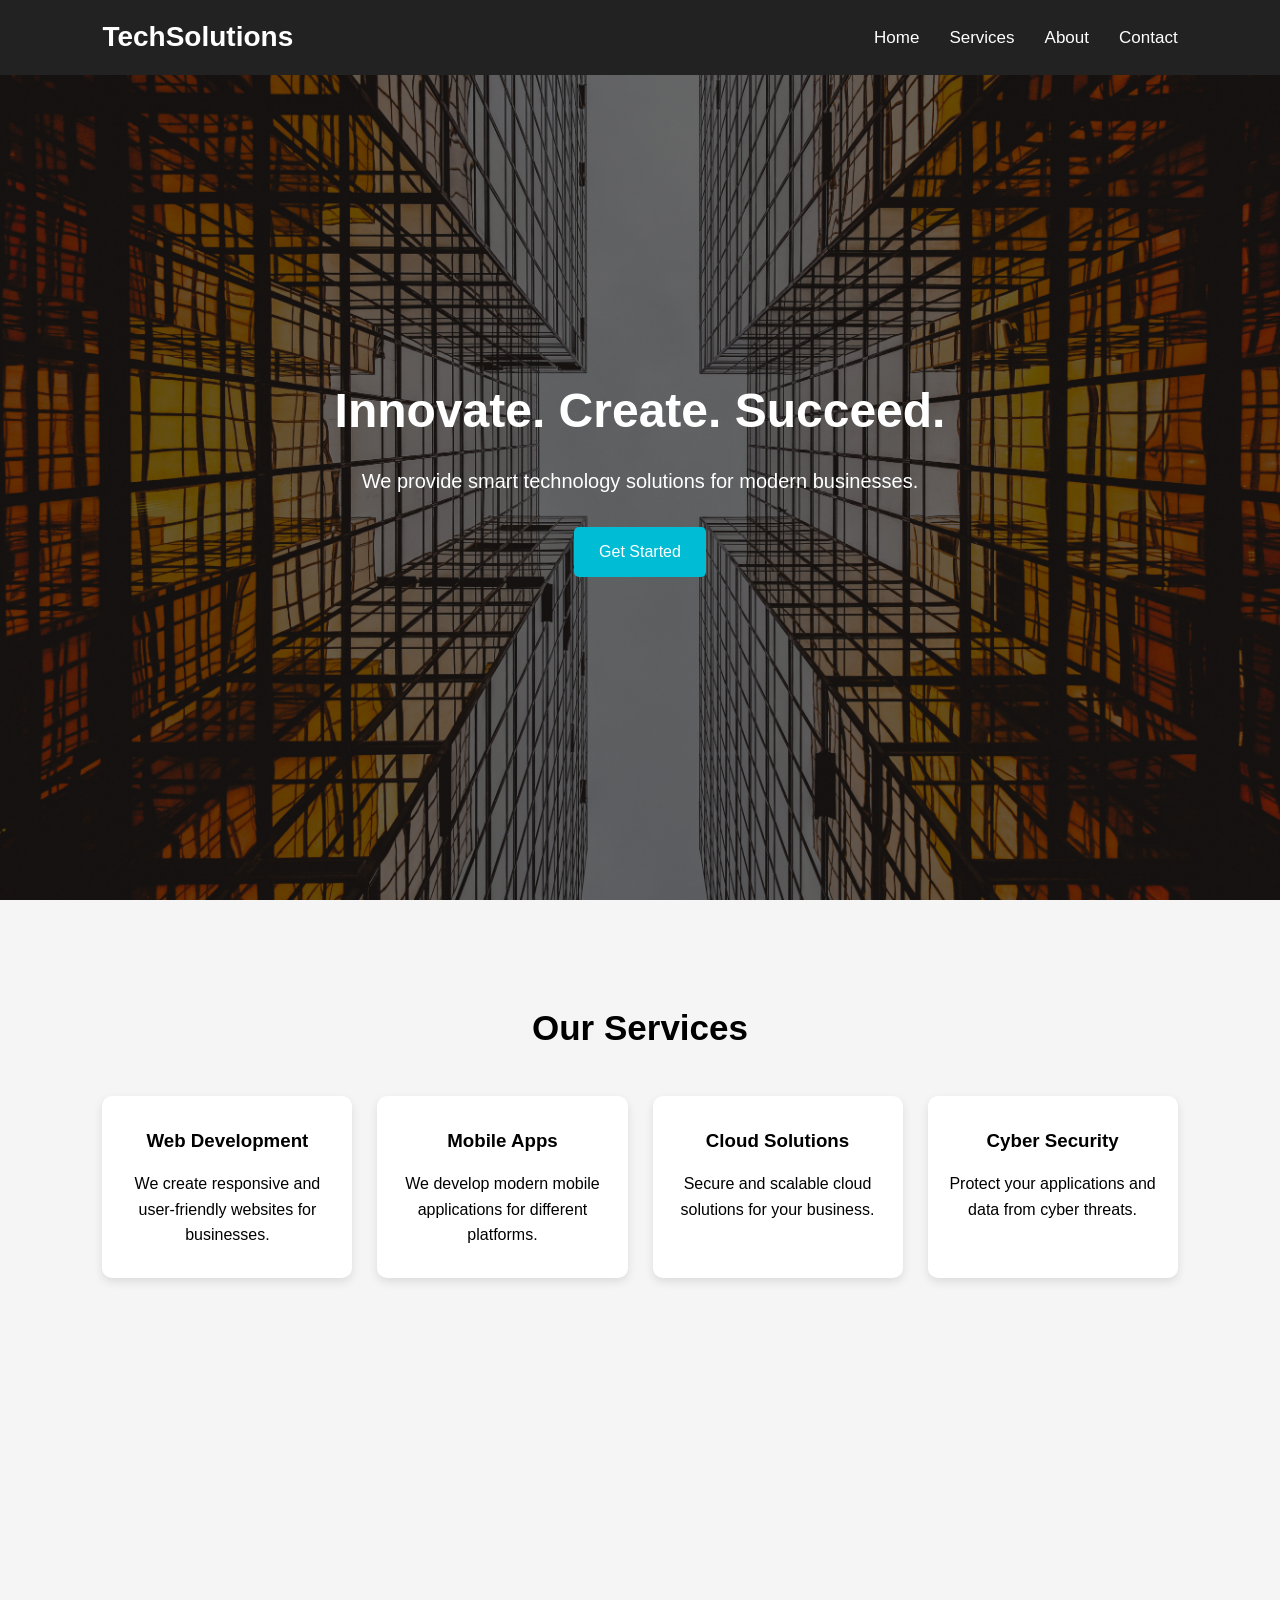
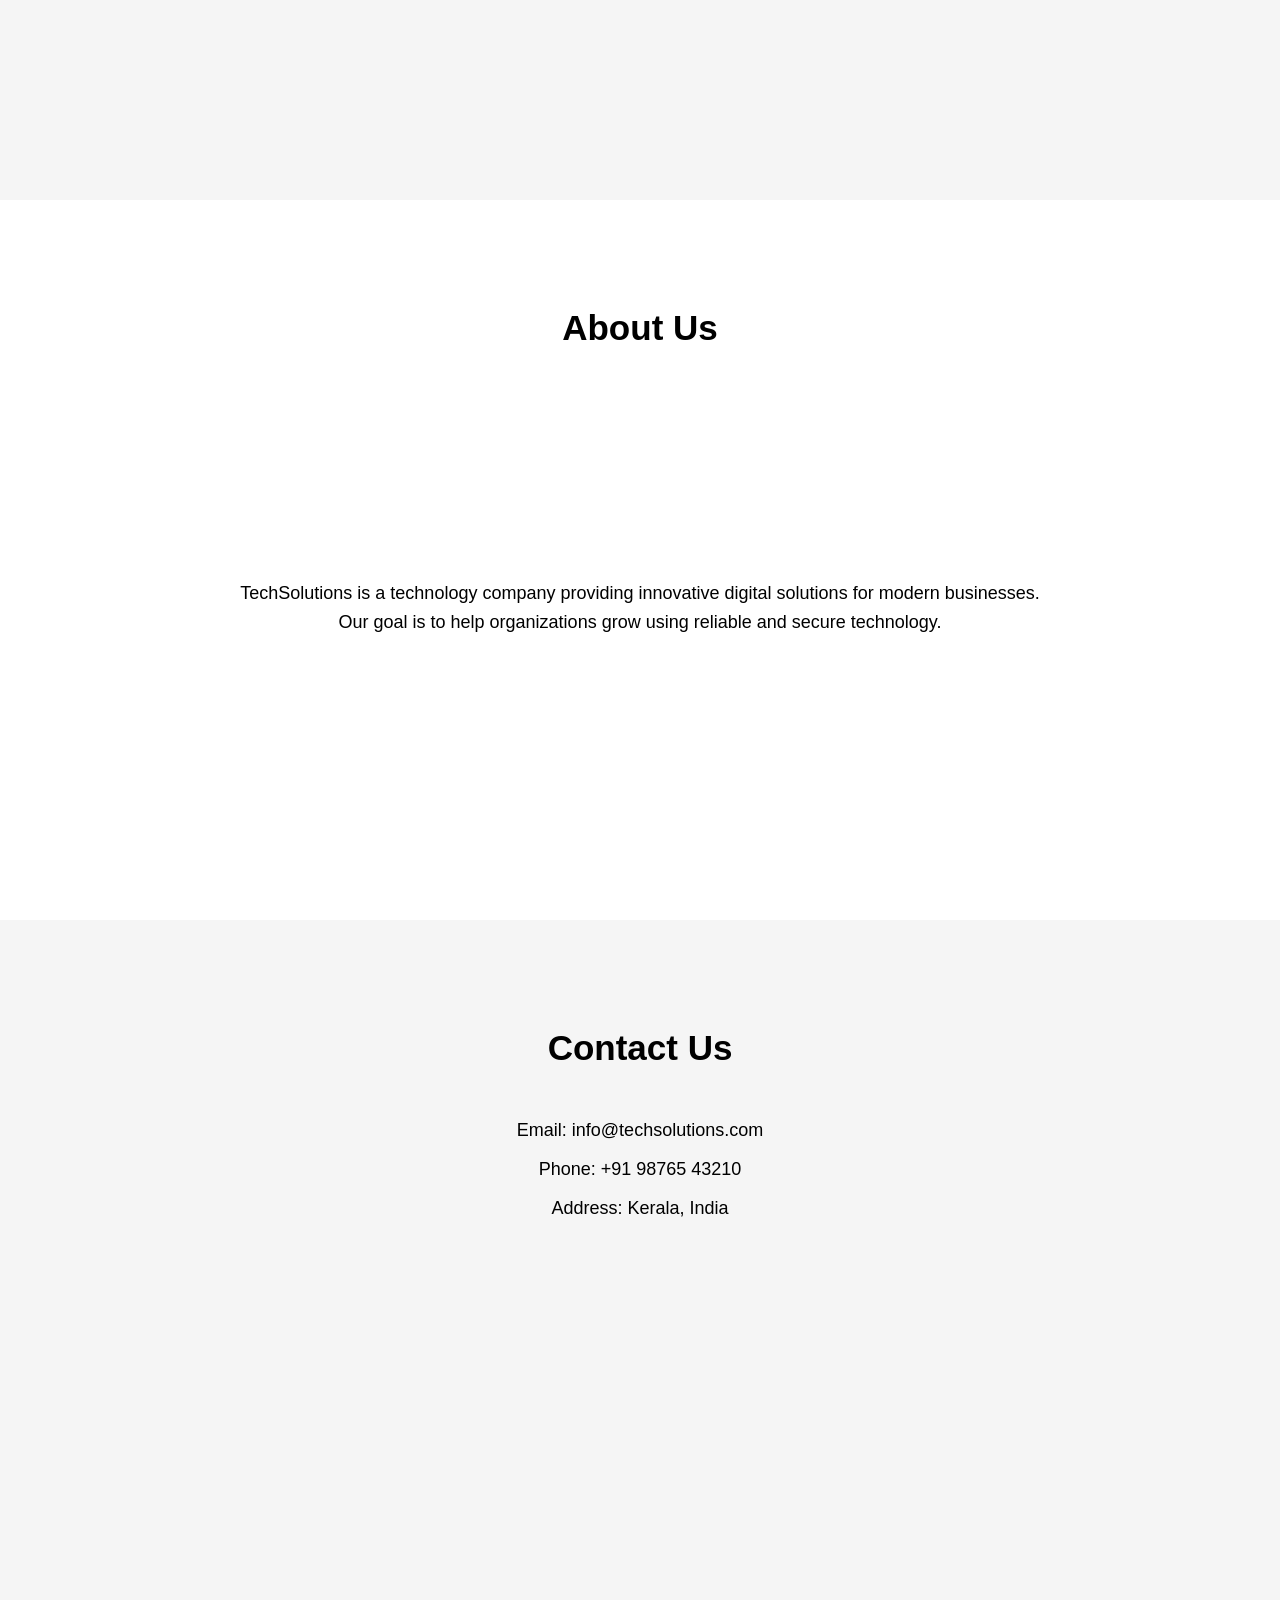
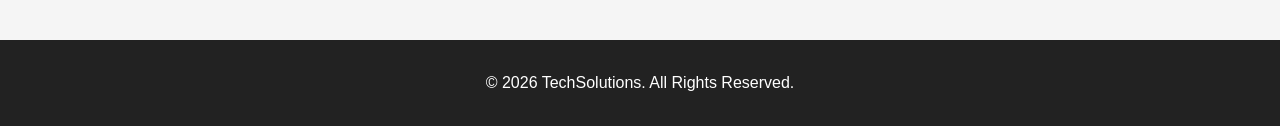
<file: HTML1/index.html>
<!DOCTYPE html>
<html lang="en">
<head>
    <meta charset="UTF-8">
    <meta name="viewport" content="width=device-width, initial-scale=1.0">
    <title>TechSolutions</title>
    <link rel="stylesheet" href="style.css">
</head>

<body>

    <!-- Header -->
    <header>
        <div class="logo">TechSolutions</div>

        <nav>
            <a href="#home">Home</a>
            <a href="#services">Services</a>
            <a href="#about">About</a>
            <a href="#contact">Contact</a>
        </nav>
    </header>


    <!-- Home Section -->
    <section id="home" class="hero">
        <div class="hero-content">
            <h1>Innovate. Create. Succeed.</h1>
            <p>
                We provide smart technology solutions
                for modern businesses.
            </p>
            <a href="#services" class="btn">Get Started</a>
        </div>
    </section>


    <!-- Services Section -->
    <section id="services" class="services">
        <h2>Our Services</h2>

        <div class="service-grid">

            <div class="service-card">
                <h3>Web Development</h3>
                <p>
                    We create responsive and user-friendly
                    websites for businesses.
                </p>
            </div>

            <div class="service-card">
                <h3>Mobile Apps</h3>
                <p>
                    We develop modern mobile applications
                    for different platforms.
                </p>
            </div>

            <div class="service-card">
                <h3>Cloud Solutions</h3>
                <p>
                    Secure and scalable cloud solutions
                    for your business.
                </p>
            </div>

            <div class="service-card">
                <h3>Cyber Security</h3>
                <p>
                    Protect your applications and data
                    from cyber threats.
                </p>
            </div>

        </div>
    </section>


    <!-- About Section -->
    <section id="about" class="about">
        <h2>About Us</h2>

        <p>
            TechSolutions is a technology company
            providing innovative digital solutions for
            modern businesses. Our goal is to help
            organizations grow using reliable and
            secure technology.
        </p>
    </section>


    <!-- Contact Section -->
    <section id="contact" class="contact">
        <h2>Contact Us</h2>

        <p>Email: info@techsolutions.com</p>
        <p>Phone: +91 98765 43210</p>
        <p>Address: Kerala, India</p>
    </section>


    <!-- Footer -->
    <footer>
        <p>&copy; 2026 TechSolutions. All Rights Reserved.</p>
    </footer>

</body>
</html>
</file>
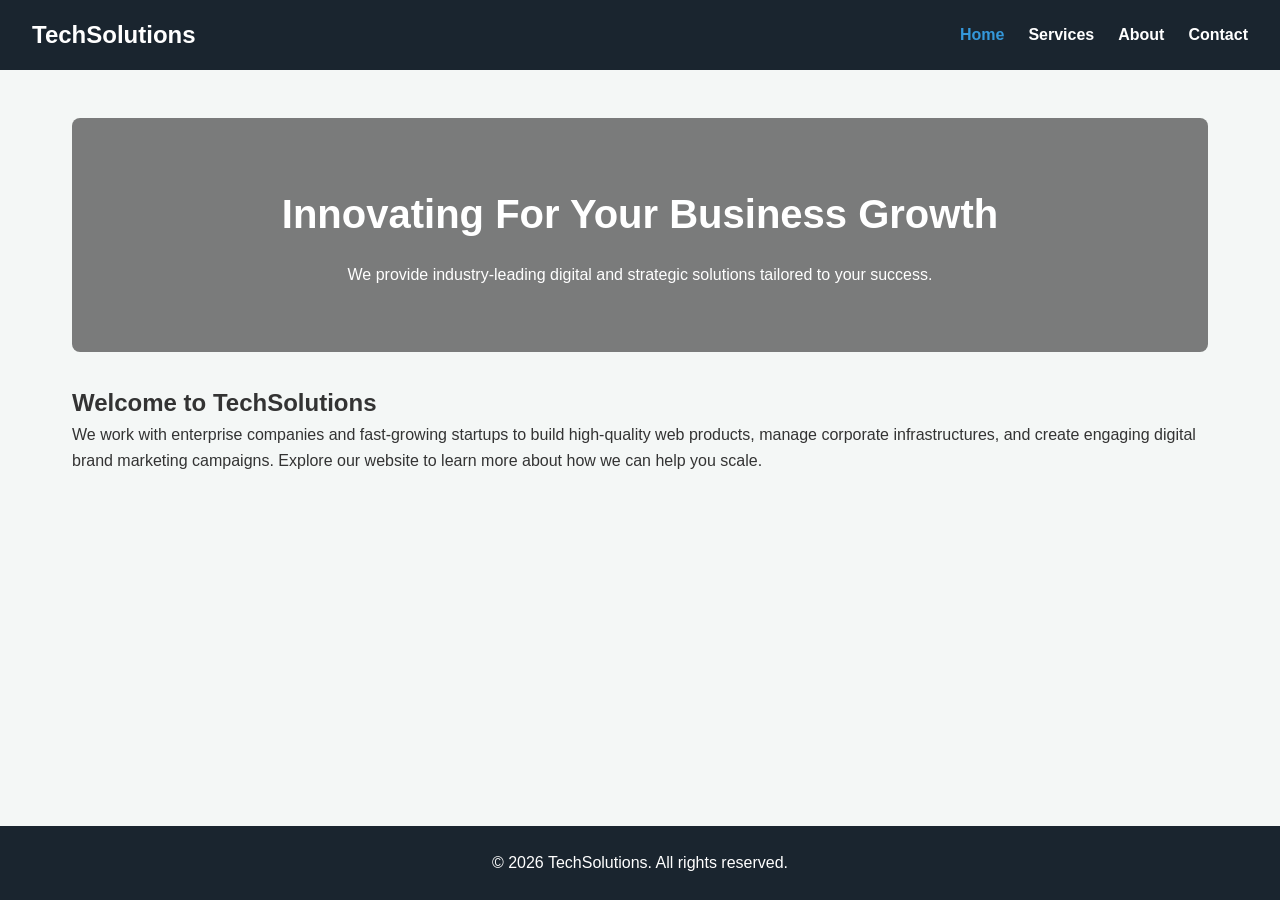
<file: HTML2/index.html>
<!DOCTYPE html>
<html lang="en">
<head>
    <meta charset="UTF-8">
    <meta name="viewport" content="width=device-width, initial-scale=1.0">
    <title>TechSolutions | Home</title>
    <link rel="stylesheet" href="style.css">
</head>
<body>

    <header>
        <div class="logo">
            <h1>TechSolutions</h1>
        </div>
        <nav>
            <ul>
                <li><a href="index.html" class="active">Home</a></li>
                <li><a href="services.html">Services</a></li>
                <li><a href="about.html">About</a></li>
                <li><a href="contact.html">Contact</a></li>
            </ul>
        </nav>
    </header>

    <main>
        <section class="hero-section">
            <h2>Innovating For Your Business Growth</h2>
            <p>We provide industry-leading digital and strategic solutions tailored to your success.</p>
        </section>

        <section>
            <h2>Welcome to TechSolutions</h2>
            <p>We work with enterprise companies and fast-growing startups to build high-quality web products, manage corporate infrastructures, and create engaging digital brand marketing campaigns. Explore our website to learn more about how we can help you scale.</p>
        </section>
    </main>

    <footer>
        <p>&copy; 2026 TechSolutions. All rights reserved.</p>
    </footer>

</body>
</html>
</file>
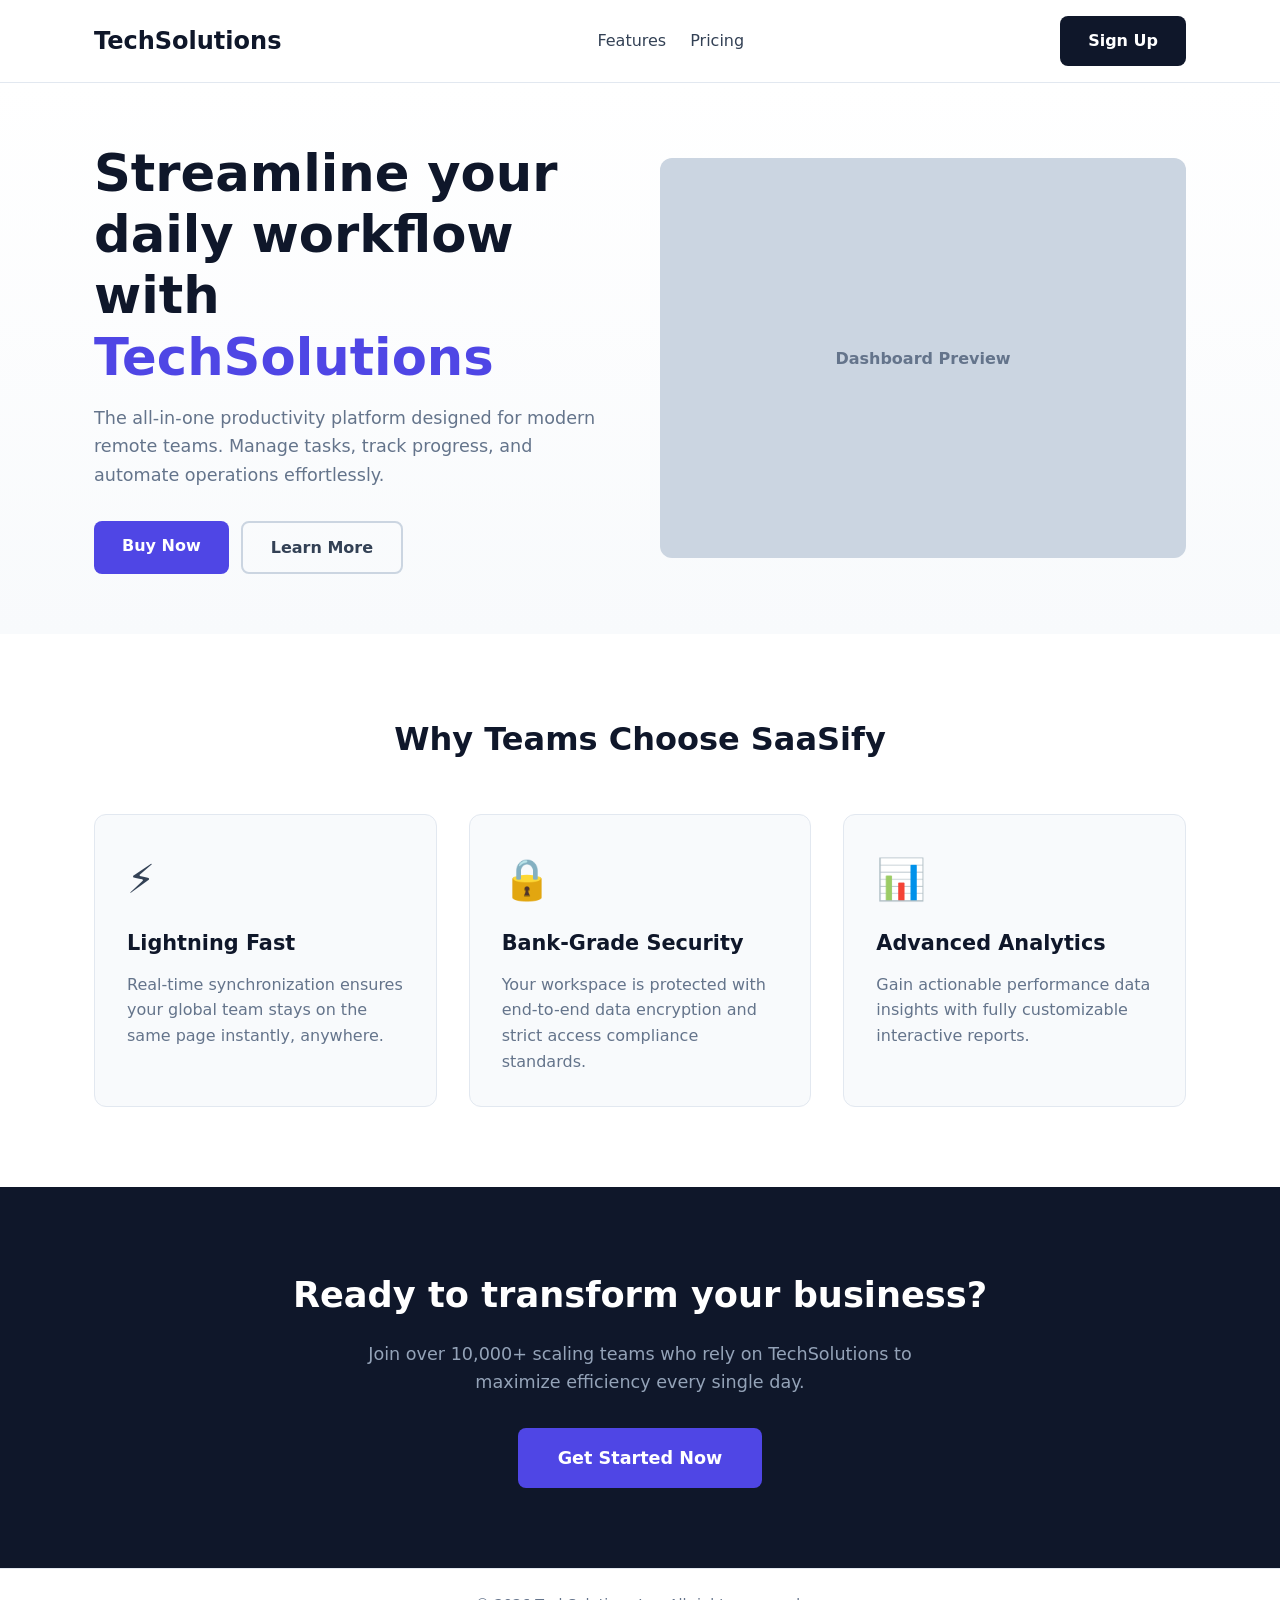
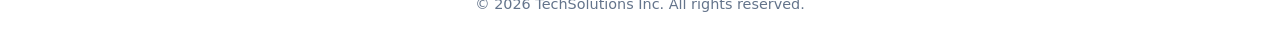
<file: HTML3/index.html>
<!DOCTYPE html>
<html lang="en">
<head>
    <meta charset="UTF-8">
    <meta name="viewport" content="width=device-width, initial-scale=1.0">
    <title>TechSolutions - Streamline Your Workflow</title>
    <link rel="stylesheet" href="style.css">
</head>
<body>

    <!-- Header Navigation -->
    <header class="navbar">
        <div class="container nav-container">
            <a href="#" class="logo">TechSolutions</a>
            <nav>
                <ul class="nav-links">
                    <li><a href="#features">Features</a></li>
                    <li><a href="#pricing">Pricing</a></li>
                </ul>
            </nav>
            <a href="#cta-section" class="btn btn-secondary nav-cta">Sign Up</a>
        </div>
    </header>

    <main>
        <!-- Product Introduction (Hero) Section -->
        <section class="hero">
            <div class="container hero-container">
                <div class="hero-content">
                    <h1>Streamline your daily workflow with <span>TechSolutions</span></h1>
                    <p>The all-in-one productivity platform designed for modern remote teams. Manage tasks, track progress, and automate operations effortlessly.</p>
                    <div class="hero-actions">
                        <a href="#cta-section" class="btn btn-primary">Buy Now</a>
                        <a href="#features" class="btn btn-outline">Learn More</a>
                    </div>
                </div>
                <div class="hero-image">
                    <!-- Placeholder representing a dashboard graphic -->
                    <div class="image-placeholder">Dashboard Preview</div>
                </div>
            </div>
        </section>

        <!-- Product Features Section -->
        <section id="features" class="features">
            <div class="container">
                <h2 class="section-title">Why Teams Choose SaaSify</h2>
                <div class="features-grid">
                    <div class="feature-card">
                        <div class="feature-icon">⚡</div>
                        <h3>Lightning Fast</h3>
                        <p>Real-time synchronization ensures your global team stays on the same page instantly, anywhere.</p>
                    </div>
                    <div class="feature-card">
                        <div class="feature-icon">🔒</div>
                        <h3>Bank-Grade Security</h3>
                        <p>Your workspace is protected with end-to-end data encryption and strict access compliance standards.</p>
                    </div>
                    <div class="feature-card">
                        <div class="feature-icon">📊</div>
                        <h3>Advanced Analytics</h3>
                        <p>Gain actionable performance data insights with fully customizable interactive reports.</p>
                    </div>
                </div>
            </div>
        </section>

        <!-- Final Call to Action (CTA) Section -->
        <section id="cta-section" class="cta">
            <div class="container cta-container">
                <h2>Ready to transform your business?</h2>
                <p>Join over 10,000+ scaling teams who rely on TechSolutions to maximize efficiency every single day.</p>
                <a href="#" class="btn btn-primary btn-large">Get Started Now</a>
            </div>
        </section>
    </main>

    <!-- Footer Area -->
    <footer class="footer">
        <div class="container">
            <p>&copy; 2026 TechSolutions Inc. All rights reserved.</p>
        </div>
    </footer>

</body>
</html>
</file>
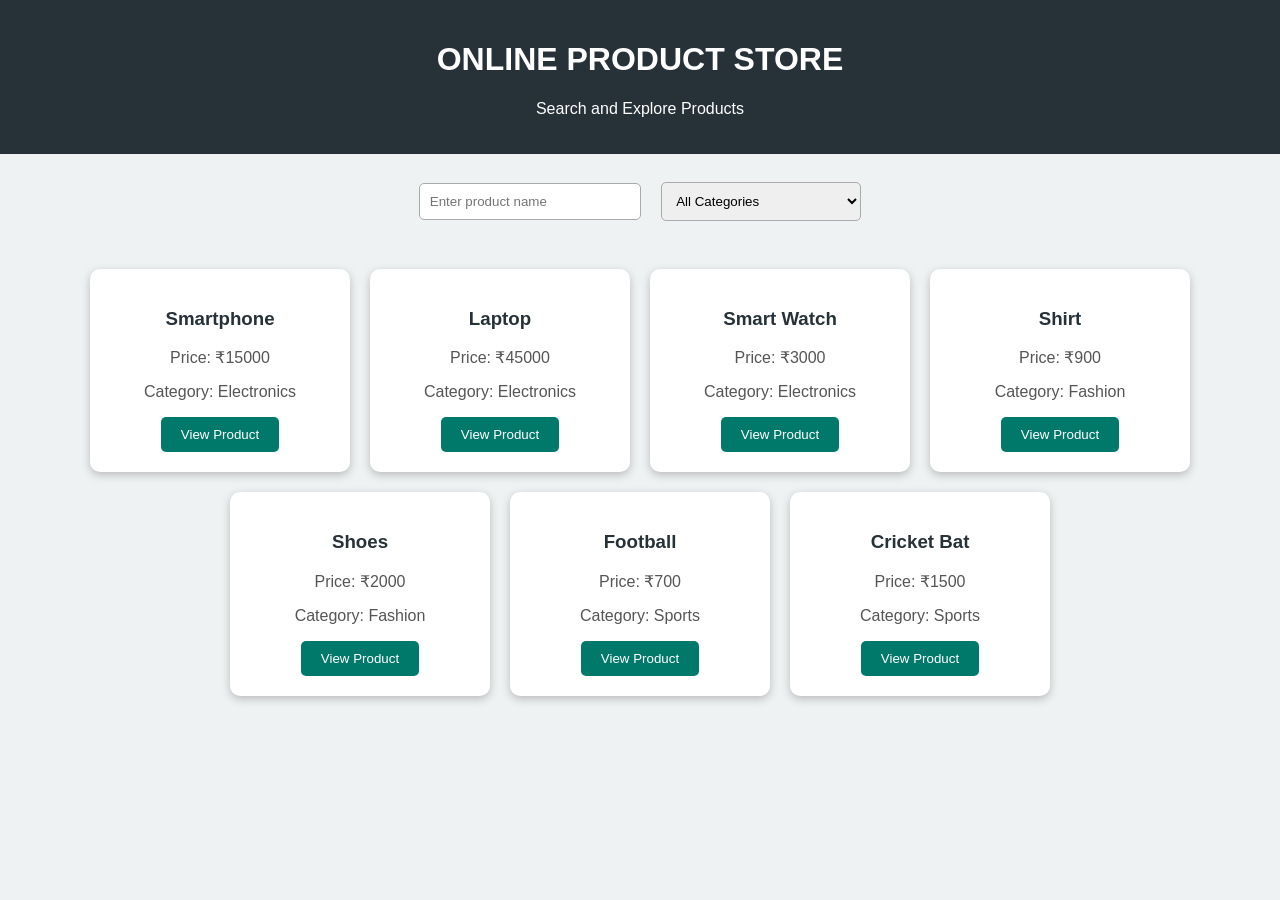
<file: HTML6/index.html>
<!DOCTYPE html>
<html>
<head>
    <title>Online Product Store</title>

    <style>
        body {
            font-family: Arial;
            margin: 0;
            background-color: #eef2f3;
        }

        header {
            background: #263238;
            color: white;
            text-align: center;
            padding: 20px;
        }

        .filter-section {
            text-align: center;
            padding: 20px;
        }

        input, select {
            padding: 10px;
            margin: 8px;
            width: 200px;
            border: 1px solid #aaa;
            border-radius: 5px;
        }

        .container {
            display: flex;
            flex-wrap: wrap;
            justify-content: center;
            gap: 20px;
            padding: 20px;
        }

        .card {
            background: white;
            width: 220px;
            padding: 20px;
            text-align: center;
            border-radius: 10px;
            box-shadow: 0 3px 8px #bbb;
        }

        .card h3 {
            color: #263238;
        }

        .card p {
            color: #555;
        }

        .card button {
            background: #00796b;
            color: white;
            border: none;
            padding: 10px 20px;
            border-radius: 5px;
            cursor: pointer;
        }

        .card button:hover {
            background: #004d40;
        }

        #message {
            text-align: center;
            color: red;
        }
    </style>
</head>

<body>

<header>
    <h1>ONLINE PRODUCT STORE</h1>
    <p>Search and Explore Products</p>
</header>

<div class="filter-section">

    <input type="text" id="searchBox"
        placeholder="Enter product name">

    <select id="categoryBox">
        <option value="All">All Categories</option>
        <option value="Electronics">Electronics</option>
        <option value="Fashion">Fashion</option>
        <option value="Sports">Sports</option>
    </select>

</div>

<div class="container" id="productList"></div>

<h3 id="message"></h3>

<script>

    let products = [
        {name: "Smartphone", price: 15000, category: "Electronics"},
        {name: "Laptop", price: 45000, category: "Electronics"},
        {name: "Smart Watch", price: 3000, category: "Electronics"},
        {name: "Shirt", price: 900, category: "Fashion"},
        {name: "Shoes", price: 2000, category: "Fashion"},
        {name: "Football", price: 700, category: "Sports"},
        {name: "Cricket Bat", price: 1500, category: "Sports"}
    ];

    let productList = document.getElementById("productList");

    function displayProducts(list) {

        productList.innerHTML = "";

        document.getElementById("message").innerHTML = "";

        if (list.length == 0) {
            document.getElementById("message").innerHTML =
                "No Products Available";
            return;
        }

        list.forEach(function(product) {

            let div = document.createElement("div");

            div.className = "card";

            div.innerHTML = `
                <h3>${product.name}</h3>
                <p>Price: ₹${product.price}</p>
                <p>Category: ${product.category}</p>
                <button>View Product</button>
            `;

            productList.appendChild(div);

        });
    }

    function searchProducts() {

        let search = document.getElementById("searchBox")
            .value.toLowerCase();

        let category = document.getElementById("categoryBox").value;

        let result = products.filter(function(product) {

            return product.name.toLowerCase().includes(search) &&
            (category == "All" || product.category == category);

        });

        displayProducts(result);
    }

    document.getElementById("searchBox")
        .addEventListener("input", searchProducts);

    document.getElementById("categoryBox")
        .addEventListener("change", searchProducts);

    displayProducts(products);

</script>

</body>
</html>
</file>
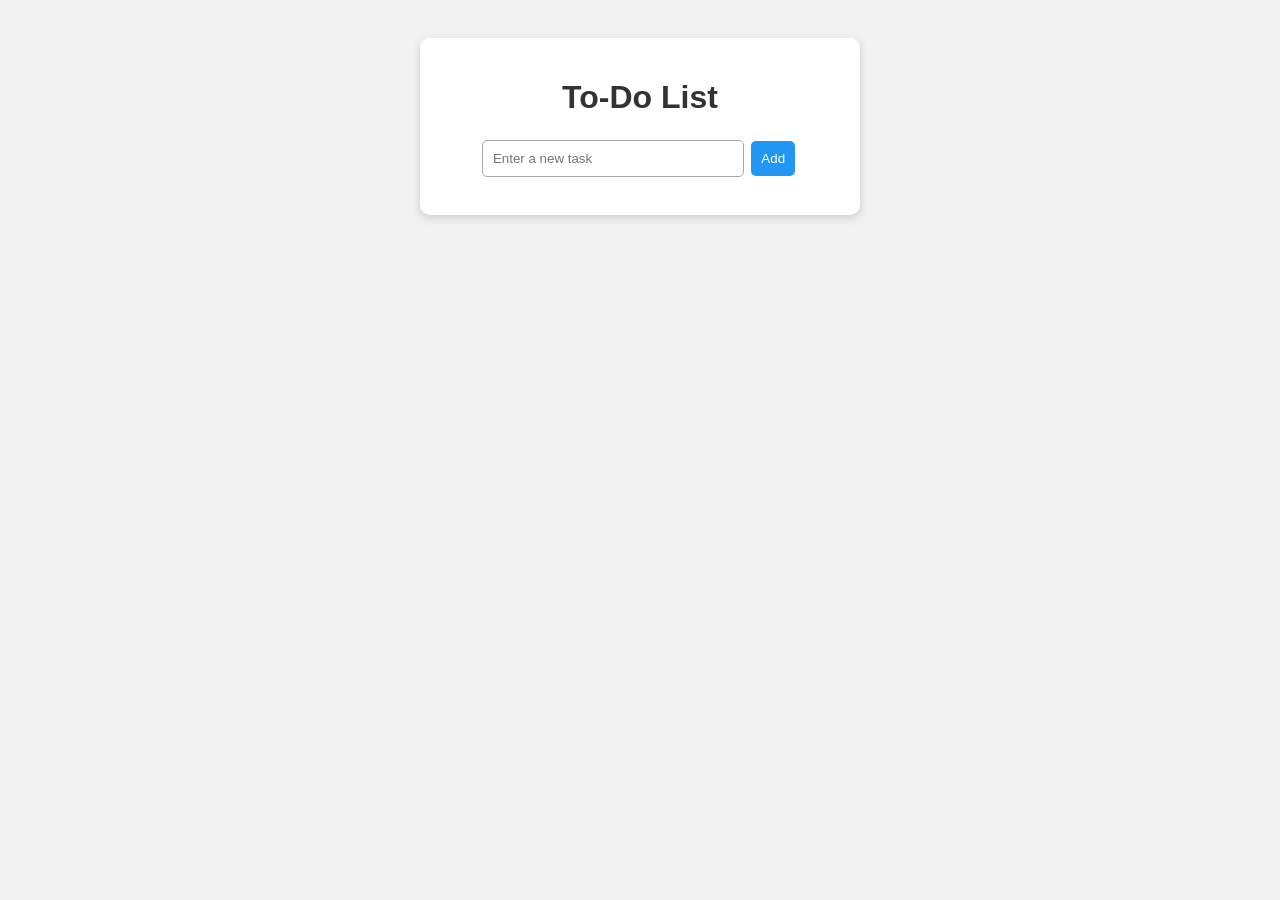
<file: HTML7/index.html>
<!DOCTYPE html>
<html>
<head>
    <title>To-Do List Application</title>

    <style>
        body {
            font-family: Arial;
            background: #f2f2f2;
            text-align: center;
            padding: 30px;
        }

        .container {
            background: white;
            width: 400px;
            margin: auto;
            padding: 20px;
            border-radius: 10px;
            box-shadow: 0 3px 10px #ccc;
        }

        h1 {
            color: #333;
        }

        input {
            padding: 10px;
            width: 60%;
            border: 1px solid #aaa;
            border-radius: 5px;
        }

        button {
            padding: 10px;
            border: none;
            background: #2196F3;
            color: white;
            border-radius: 5px;
            cursor: pointer;
            margin: 3px;
        }

        ul {
            padding: 0;
            list-style: none;
        }

        li {
            background: #eee;
            margin: 10px 0;
            padding: 10px;
            border-radius: 5px;
        }

        .completed {
            text-decoration: line-through;
            color: green;
        }

        .delete {
            background: red;
        }

        .complete {
            background: green;
        }
    </style>
</head>

<body>

    <div class="container">

        <h1>To-Do List</h1>

        <input type="text" id="taskInput"
            placeholder="Enter a new task">

        <button onclick="addTask()">Add</button>

        <ul id="taskList"></ul>

    </div>

    <script>

        let tasks = JSON.parse(localStorage.getItem("tasks")) || [];

        // Display tasks
        function displayTasks() {

            let list = document.getElementById("taskList");

            list.innerHTML = "";

            tasks.forEach(function(task, index) {

                let li = document.createElement("li");

                let span = document.createElement("span");

                span.textContent = task.name;

                if (task.completed) {
                    span.className = "completed";
                }

                li.appendChild(span);

                // Mark completed button
                let completeBtn = document.createElement("button");

                completeBtn.textContent =
                    task.completed ? "Completed" : "Mark Completed";

                completeBtn.className = "complete";

                completeBtn.onclick = function() {
                    completeTask(index);
                };

                li.appendChild(completeBtn);

                // Delete button
                let deleteBtn = document.createElement("button");

                deleteBtn.textContent = "Delete";

                deleteBtn.className = "delete";

                deleteBtn.onclick = function() {
                    deleteTask(index);
                };

                li.appendChild(deleteBtn);

                list.appendChild(li);

            });
        }

        // Add task
        function addTask() {

            let input = document.getElementById("taskInput");

            let taskName = input.value.trim();

            if (taskName === "") {
                alert("Please enter a task!");
                return;
            }

            tasks.push({
                name: taskName,
                completed: false
            });

            input.value = "";

            saveTasks();
        }

        // Mark task completed
        function completeTask(index) {

            tasks[index].completed = true;

            saveTasks();
        }

        // Delete task
        function deleteTask(index) {

            tasks.splice(index, 1);

            saveTasks();
        }

        // Save tasks
        function saveTasks() {

            localStorage.setItem("tasks", JSON.stringify(tasks));

            displayTasks();
        }

        // Initial display
        displayTasks();

    </script>

</body>
</html>
</file>
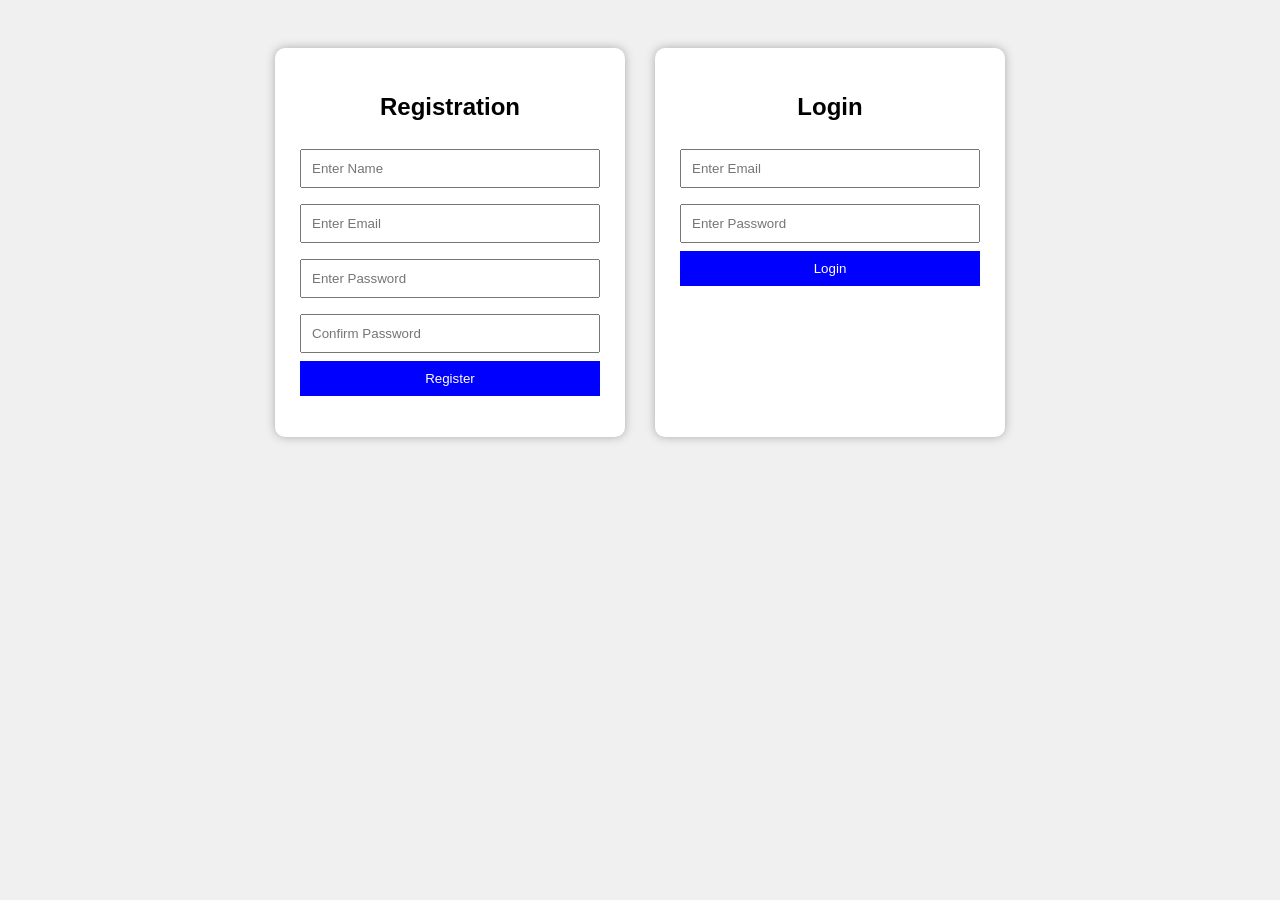
<file: HTML9/index.html>
<!DOCTYPE html>
<html>
<head>
    <title>Form Validation</title>

    <style>
        body {
            font-family: Arial;
            background: #f0f0f0;
            display: flex;
            justify-content: center;
            gap: 30px;
            padding: 40px;
            flex-wrap: wrap;
        }

        .container {
            background: white;
            padding: 25px;
            width: 300px;
            border-radius: 10px;
            box-shadow: 0 0 10px #aaa;
        }

        h2 {
            text-align: center;
        }

        input {
            width: 100%;
            padding: 10px;
            margin: 8px 0;
            box-sizing: border-box;
        }

        button {
            width: 100%;
            padding: 10px;
            background: blue;
            color: white;
            border: none;
            cursor: pointer;
        }

        .error {
            color: red;
            font-size: 13px;
        }

        .success {
            color: green;
            text-align: center;
        }
    </style>
</head>

<body>

<!-- Registration Form -->
<div class="container">
    <h2>Registration</h2>

    <form id="registerForm">

        <input type="text" id="name"
               placeholder="Enter Name">
        <div class="error" id="nameError"></div>

        <input type="email" id="regEmail"
               placeholder="Enter Email">
        <div class="error" id="regEmailError"></div>

        <input type="password" id="regPassword"
               placeholder="Enter Password">
        <div class="error" id="regPasswordError"></div>

        <input type="password" id="confirmPassword"
               placeholder="Confirm Password">
        <div class="error" id="confirmError"></div>

        <button type="submit">Register</button>

        <p class="success" id="regSuccess"></p>
    </form>
</div>


<!-- Login Form -->
<div class="container">
    <h2>Login</h2>

    <form id="loginForm">

        <input type="email" id="loginEmail"
               placeholder="Enter Email">
        <div class="error" id="loginEmailError"></div>

        <input type="password" id="loginPassword"
               placeholder="Enter Password">
        <div class="error" id="loginPasswordError"></div>

        <button type="submit">Login</button>

        <p class="success" id="loginSuccess"></p>
    </form>
</div>


<script>

// Email validation
function validEmail(email) {
    return /^[^\s@]+@[^\s@]+\.[^\s@]+$/.test(email);
}

// Password validation
function validPassword(password) {
    return /^(?=.*[a-z])(?=.*[A-Z])(?=.*\d).{8,}$/.test(password);
}

// Registration Validation
document.getElementById("registerForm")
.addEventListener("submit", function(e) {

    e.preventDefault();

    let name = document.getElementById("name").value.trim();
    let email = document.getElementById("regEmail").value.trim();
    let password = document.getElementById("regPassword").value;
    let confirm = document.getElementById("confirmPassword").value;

    let valid = true;

    // Clear old messages
    document.querySelectorAll(".error").forEach(el => {
        el.innerHTML = "";
    });

    document.getElementById("regSuccess").innerHTML = "";

    if (name === "") {
        document.getElementById("nameError").innerHTML =
        "Name is required";
        valid = false;
    }

    if (email === "") {
        document.getElementById("regEmailError").innerHTML =
        "Email is required";
        valid = false;
    }
    else if (!validEmail(email)) {
        document.getElementById("regEmailError").innerHTML =
        "Enter a valid email";
        valid = false;
    }

    if (password === "") {
        document.getElementById("regPasswordError").innerHTML =
        "Password is required";
        valid = false;
    }
    else if (!validPassword(password)) {
        document.getElementById("regPasswordError").innerHTML =
        "Minimum 8 characters, uppercase, lowercase and number required";
        valid = false;
    }

    if (confirm === "") {
        document.getElementById("confirmError").innerHTML =
        "Confirm your password";
        valid = false;
    }
    else if (password !== confirm) {
        document.getElementById("confirmError").innerHTML =
        "Passwords do not match";
        valid = false;
    }

    if (valid) {
        document.getElementById("regSuccess").innerHTML =
        "Registration Successful!";
        this.reset();
    }

});


// Login Validation
document.getElementById("loginForm")
.addEventListener("submit", function(e) {

    e.preventDefault();

    let email = document.getElementById("loginEmail").value.trim();
    let password = document.getElementById("loginPassword").value;

    let valid = true;

    document.getElementById("loginEmailError").innerHTML = "";
    document.getElementById("loginPasswordError").innerHTML = "";
    document.getElementById("loginSuccess").innerHTML = "";

    if (email === "") {
        document.getElementById("loginEmailError").innerHTML =
        "Email is required";
        valid = false;
    }
    else if (!validEmail(email)) {
        document.getElementById("loginEmailError").innerHTML =
        "Enter a valid email";
        valid = false;
    }

    if (password === "") {
        document.getElementById("loginPasswordError").innerHTML =
        "Password is required";
        valid = false;
    }

    if (valid) {
        document.getElementById("loginSuccess").innerHTML =
        "Login validation successful!";
    }

});


// Dynamic error messages while typing
document.querySelectorAll("input").forEach(input => {
    input.addEventListener("input", function() {
        let error = this.nextElementSibling;

        if (error && error.classList.contains("error")) {
            error.innerHTML = "";
        }
    });
});

</script>

</body>
</html>
</file>
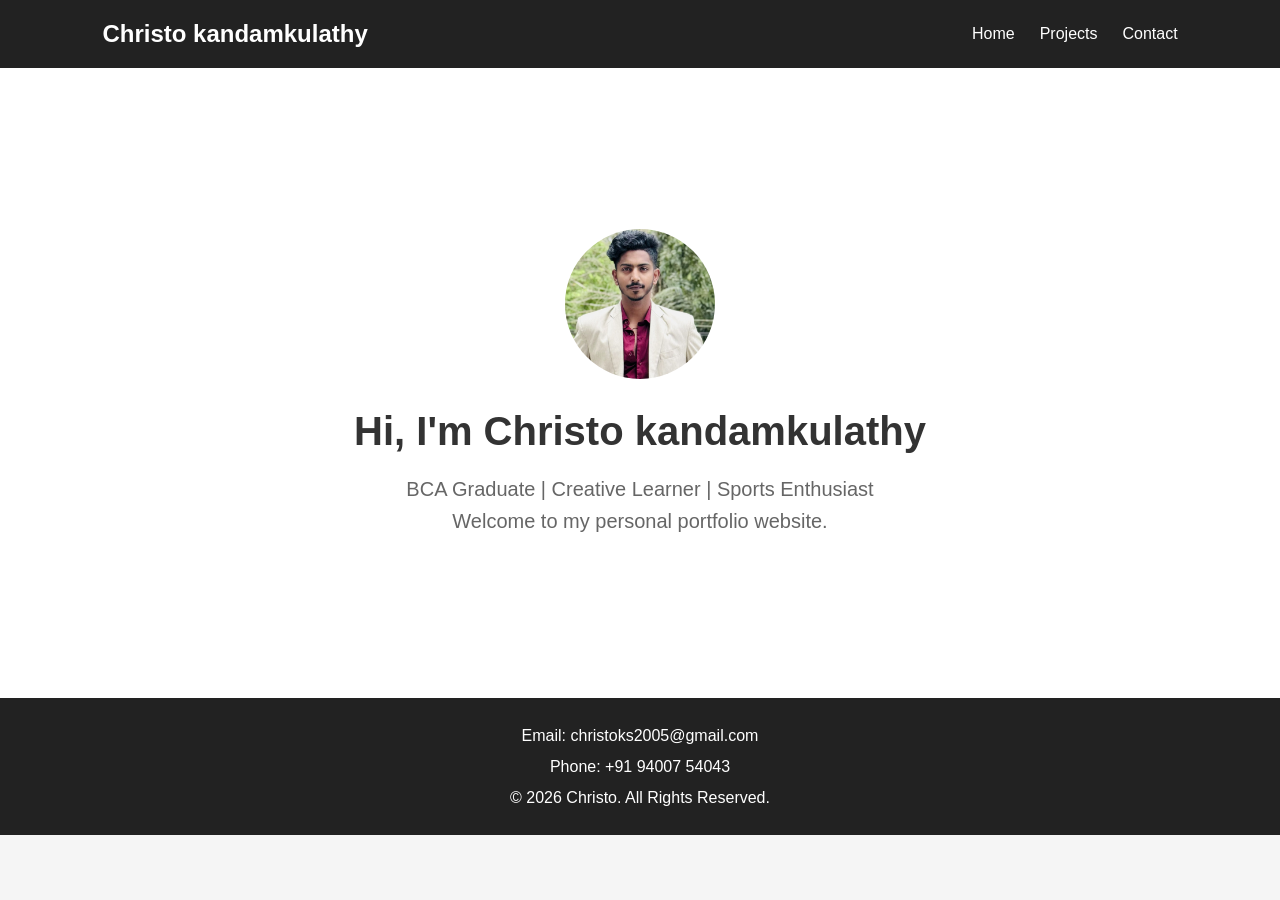
<file: portfolio christo/index.html>
<!DOCTYPE html>
<html lang="en">
<head>
    <meta charset="UTF-8">
    <meta name="viewport" content="width=device-width, initial-scale=1.0">
    <title>Christo - Portfolio</title>
    <link rel="stylesheet" href="style.css">
</head>

<body>

<header>
    <div class="logo">Christo kandamkulathy</div>

    <nav>
        <ul>
            <li><a href="index.html">Home</a></li>
            <li><a href="projects.html">Projects</a></li>
            <li><a href="contact.html">Contact</a></li>
        </ul>
    </nav>
</header>

<main>
    <section class="hero">
        <div class="hero-content">

          <div class="photo">
    <img src="portpic.jpgg.jpg" alt="Christo kandamkulathy">
</div>

            <h1>Hi, I'm Christo kandamkulathy</h1>

            <p>
                BCA Graduate | Creative Learner | Sports Enthusiast
            </p>

            <p>
                Welcome to my personal portfolio website.
            </p>

        </div>
    </section>
</main>

<footer>
    <p>Email: christoks2005@gmail.com</p>
    <p>Phone: +91 94007 54043</p>
    <p>&copy; 2026 Christo. All Rights Reserved.</p>
</footer>

</body>
</html>
</file>
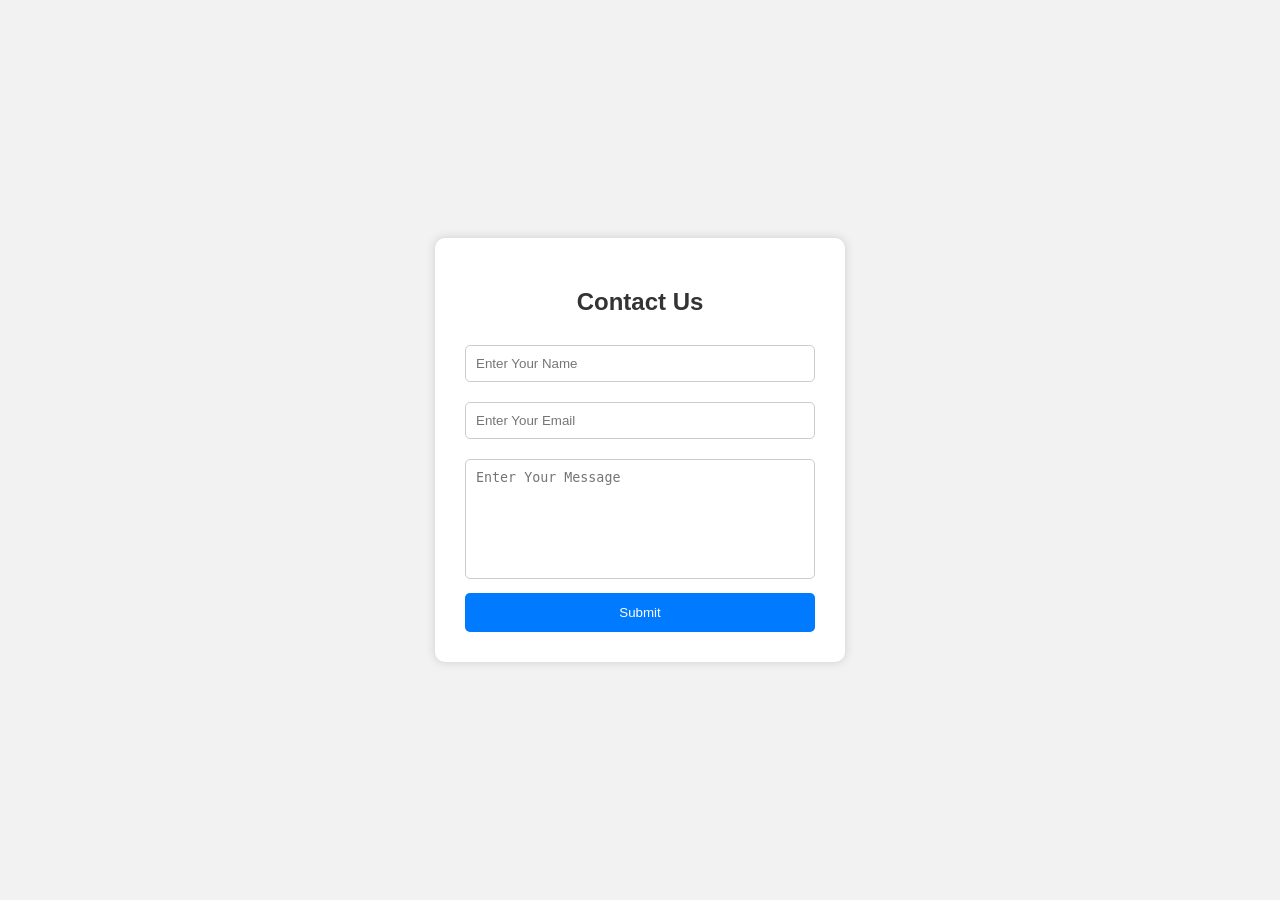
<file: web_prgm_14-main/web_prgm_14-main/templates/index.html>
<!DOCTYPE html>
<html>
<head>
    <title>Contact Form</title>

    <style>
        body {
            font-family: Arial, sans-serif;
            background: #f2f2f2;
            display: flex;
            justify-content: center;
            align-items: center;
            min-height: 100vh;
            margin: 0;
        }

        .container {
            background: white;
            padding: 30px;
            width: 350px;
            border-radius: 10px;
            box-shadow: 0 0 10px #ccc;
        }

        h2 {
            text-align: center;
            color: #333;
        }

        input, textarea {
            width: 100%;
            padding: 10px;
            margin: 10px 0;
            border: 1px solid #ccc;
            border-radius: 5px;
            box-sizing: border-box;
        }

        textarea {
            height: 120px;
            resize: none;
        }

        button {
            width: 100%;
            padding: 12px;
            background: #007bff;
            color: white;
            border: none;
            border-radius: 5px;
            cursor: pointer;
        }

        button:hover {
            background: #0056b3;
        }
    </style>
</head>

<body>

    <div class="container">

        <h2>Contact Us</h2>

        <form action="/submit" method="POST">

            <input
                type="text"
                name="name"
                placeholder="Enter Your Name"
                required
            >

            <input
                type="email"
                name="email"
                placeholder="Enter Your Email"
                required
            >

            <textarea
                name="message"
                placeholder="Enter Your Message"
                required
            ></textarea>

            <button type="submit">Submit</button>

        </form>

    </div>

</body>
</html>
</file>
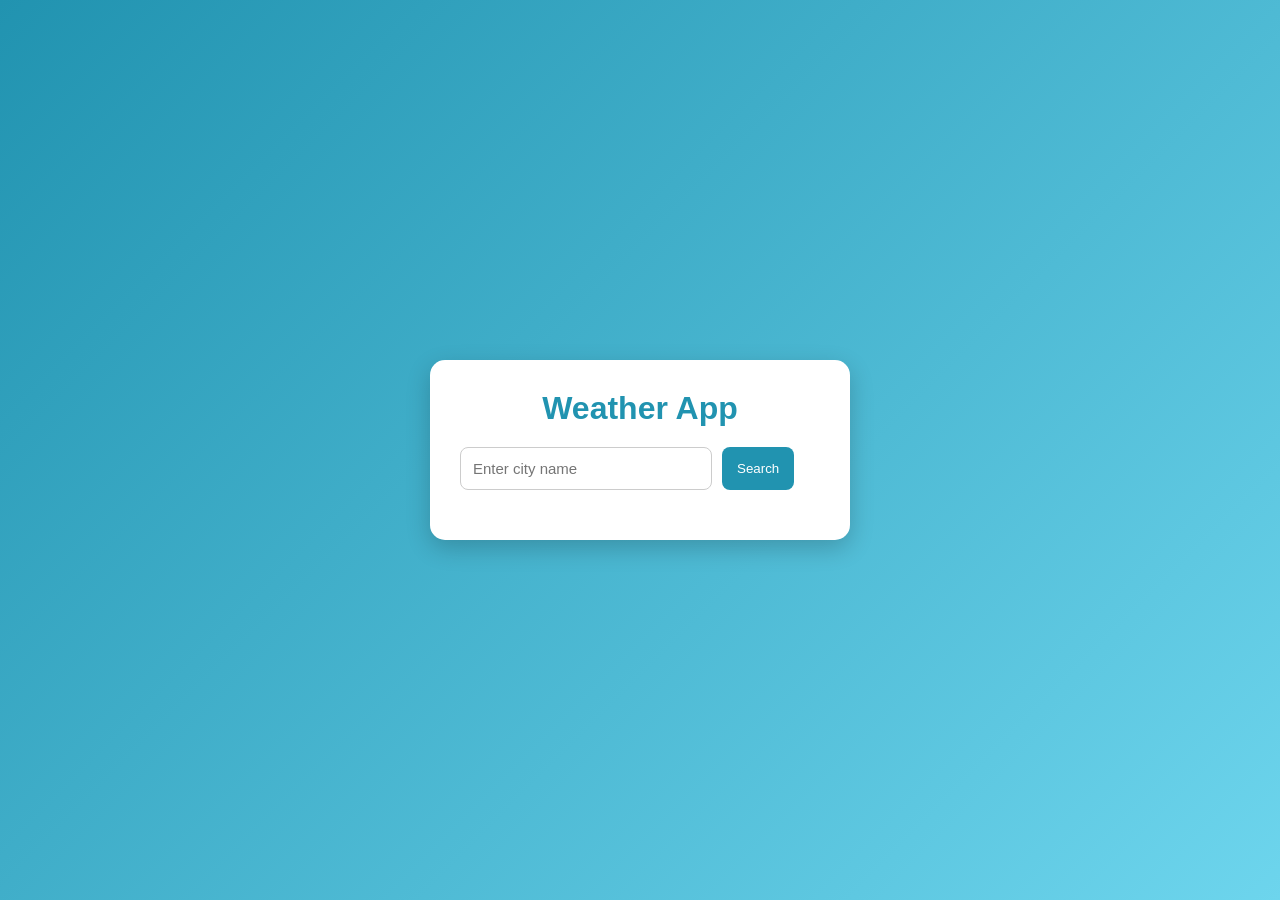
<file: HTML11/ex11.html>
<!DOCTYPE html>
<html lang="en">
<head>
    <meta charset="UTF-8">
    <meta name="viewport" content="width=device-width, initial-scale=1.0">
    <title>Weather Information</title>

    <style>
        * {
            margin: 0;
            padding: 0;
            box-sizing: border-box;
            font-family: Arial, sans-serif;
        }

        body {
            min-height: 100vh;
            display: flex;
            justify-content: center;
            align-items: center;
            background: linear-gradient(135deg, #2193b0, #6dd5ed);
            padding: 20px;
        }

        .container {
            width: 100%;
            max-width: 420px;
            background: white;
            padding: 30px;
            border-radius: 15px;
            text-align: center;
            box-shadow: 0 8px 25px rgba(0,0,0,0.2);
        }

        h1 {
            color: #2193b0;
            margin-bottom: 20px;
        }

        .search-box {
            display: flex;
            gap: 10px;
            margin-bottom: 20px;
        }

        input {
            width: 70%;
            padding: 12px;
            border: 1px solid #ccc;
            border-radius: 8px;
            outline: none;
            font-size: 15px;
        }

        button {
            padding: 12px 15px;
            background: #2193b0;
            color: white;
            border: none;
            border-radius: 8px;
            cursor: pointer;
        }

        button:hover {
            background: #176b85;
        }

        #message {
            color: red;
            margin: 15px 0;
        }

        .weather-result {
            display: none;
            margin-top: 20px;
        }

        .weather-icon {
            font-size: 65px;
            margin: 10px;
        }

        .temperature {
            font-size: 45px;
            font-weight: bold;
            color: #2193b0;
            margin: 10px;
        }

        .condition {
            font-size: 20px;
            color: #555;
            margin-bottom: 20px;
        }

        .details {
            display: grid;
            grid-template-columns: 1fr 1fr;
            gap: 15px;
        }

        .detail-box {
            background: #eef8fb;
            padding: 15px;
            border-radius: 10px;
        }

        .detail-box h3 {
            color: #2193b0;
            margin-bottom: 8px;
        }

        .detail-box p {
            font-size: 17px;
            color: #333;
        }
    </style>
</head>

<body>

    <div class="container">

        <h1>Weather App</h1>

        <div class="search-box">
            <input type="text" id="cityInput"
                   placeholder="Enter city name">
            <button onclick="getWeather()">Search</button>
        </div>

        <p id="message"></p>

        <div class="weather-result" id="weatherResult">

            <h2 id="cityName"></h2>

            <div class="weather-icon" id="weatherIcon">☀️</div>

            <div class="temperature" id="temperature"></div>

            <div class="condition" id="condition"></div>

            <div class="details">

                <div class="detail-box">
                    <h3>Humidity</h3>
                    <p id="humidity"></p>
                </div>

                <div class="detail-box">
                    <h3>Wind Speed</h3>
                    <p id="wind"></p>
                </div>

            </div>
        </div>

    </div>

    <script>

        async function getWeather() {

            const city = document.getElementById("cityInput").value.trim();

            const message = document.getElementById("message");
            const result = document.getElementById("weatherResult");

            message.textContent = "";
            result.style.display = "none";

            if (city === "") {
                message.textContent = "Please enter a city name!";
                return;
            }

            message.style.color = "blue";
            message.textContent = "Loading weather data...";

            try {

                // Step 1: Get city coordinates

                const geoURL =
                    `https://geocoding-api.open-meteo.com/v1/search?name=${encodeURIComponent(city)}&count=1&language=en&format=json`;

                const geoResponse = await fetch(geoURL);

                if (!geoResponse.ok) {
                    throw new Error("Unable to connect to server.");
                }

                const geoData = await geoResponse.json();

                if (!geoData.results || geoData.results.length === 0) {
                    throw new Error("City not found! Please enter a valid city.");
                }

                const location = geoData.results[0];

                const latitude = location.latitude;
                const longitude = location.longitude;

                // Step 2: Get weather information

                const weatherURL =
                    `https://api.open-meteo.com/v1/forecast?latitude=${latitude}&longitude=${longitude}&current=temperature_2m,relative_humidity_2m,apparent_temperature,is_day,precipitation,weather_code,wind_speed_10m&timezone=auto`;

                const weatherResponse = await fetch(weatherURL);

                if (!weatherResponse.ok) {
                    throw new Error("Unable to fetch weather data.");
                }

                const weatherData = await weatherResponse.json();

                const current = weatherData.current;

                // Step 3: Display weather information

                document.getElementById("cityName").textContent =
                    location.name + ", " + (location.country || "");

                document.getElementById("temperature").textContent =
                    current.temperature_2m + " °C";

                document.getElementById("humidity").textContent =
                    current.relative_humidity_2m + " %";

                document.getElementById("wind").textContent =
                    current.wind_speed_10m + " km/h";

                document.getElementById("condition").textContent =
                    getCondition(current.weather_code);

                document.getElementById("weatherIcon").textContent =
                    getIcon(current.weather_code, current.is_day);

                result.style.display = "block";

                message.textContent = "";

            }

            catch (error) {

                message.style.color = "red";
                message.textContent = error.message;

            }
        }

        // Convert weather code into condition

        function getCondition(code) {

            if (code === 0) return "Clear Sky";
            if (code === 1) return "Mainly Clear";
            if (code === 2) return "Partly Cloudy";
            if (code === 3) return "Overcast";
            if ([45, 48].includes(code)) return "Foggy";
            if ([51, 53, 55, 56, 57].includes(code)) return "Drizzle";
            if ([61, 63, 65, 66, 67].includes(code)) return "Rainy";
            if ([71, 73, 75, 77].includes(code)) return "Snowy";
            if ([80, 81, 82].includes(code)) return "Rain Showers";
            if ([85, 86].includes(code)) return "Snow Showers";
            if ([95, 96, 99].includes(code)) return "Thunderstorm";

            return "Unknown Weather";
        }

        // Weather icons

        function getIcon(code, isDay) {

            if (code === 0) return isDay ? "☀️" : "🌙";
            if ([1, 2].includes(code)) return "⛅";
            if (code === 3) return "☁️";
            if ([45, 48].includes(code)) return "🌫️";
            if ([51, 53, 55, 56, 57].includes(code)) return "🌦️";
            if ([61, 63, 65, 66, 67].includes(code)) return "🌧️";
            if ([71, 73, 75, 77, 85, 86].includes(code)) return "❄️";
            if ([80, 81, 82].includes(code)) return "🌧️";
            if ([95, 96, 99].includes(code)) return "⛈️";

            return "🌍";
        }

        // Search when Enter key is pressed

        document.getElementById("cityInput").addEventListener("keypress", function(event) {
            if (event.key === "Enter") {
                getWeather();
            }
        });

    </script>

</body>
</html>
</file>
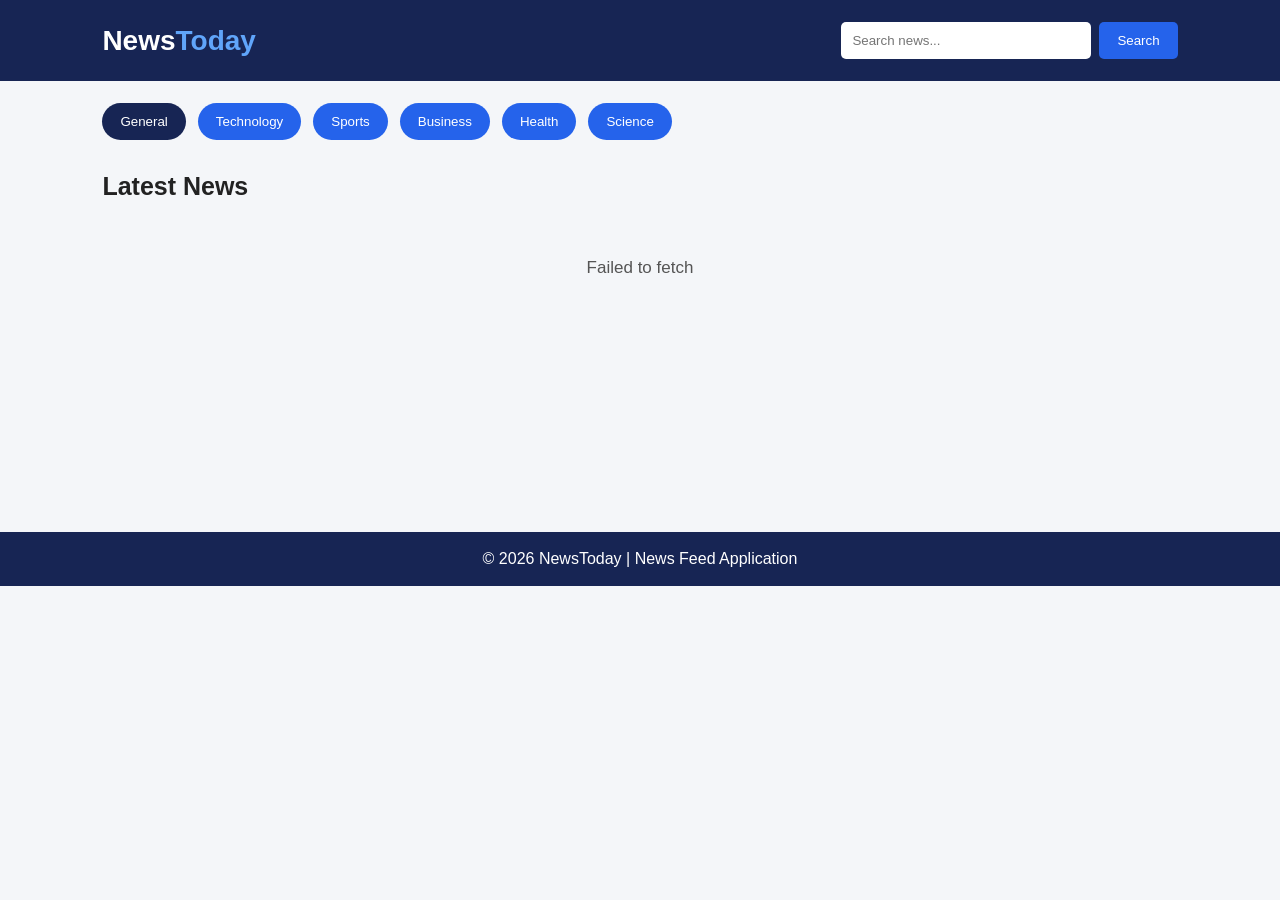
<file: HTML12/ex12.html>
<!DOCTYPE html>
<html lang="en">
<head>
    <meta charset="UTF-8">
    <meta name="viewport" content="width=device-width, initial-scale=1.0">
    <title>News Today - News Feed</title>

    <style>
        * {
            margin: 0;
            padding: 0;
            box-sizing: border-box;
            font-family: Arial, sans-serif;
        }

        body {
            background: #f4f6f9;
            color: #222;
        }

        header {
            background: #172554;
            color: white;
            padding: 22px 8%;
            display: flex;
            justify-content: space-between;
            align-items: center;
            flex-wrap: wrap;
            gap: 15px;
        }

        header h1 {
            font-size: 28px;
        }

        header span {
            color: #60a5fa;
        }

        .search-box {
            display: flex;
            gap: 8px;
        }

        .search-box input {
            padding: 11px;
            width: 250px;
            border: none;
            border-radius: 5px;
            outline: none;
        }

        button {
            padding: 11px 18px;
            background: #2563eb;
            color: white;
            border: none;
            border-radius: 5px;
            cursor: pointer;
        }

        button:hover {
            background: #1d4ed8;
        }

        .categories {
            padding: 22px 8%;
            display: flex;
            gap: 12px;
            flex-wrap: wrap;
        }

        .categories button {
            border-radius: 20px;
        }

        .categories button.active {
            background: #172554;
        }

        .container {
            padding: 10px 8% 40px;
            min-height: 340px;
        }

        .section-title {
            margin-bottom: 22px;
            font-size: 25px;
        }

        #newsContainer {
            display: grid;
            grid-template-columns:
                repeat(auto-fit, minmax(280px, 1fr));
            gap: 25px;
        }

        .news-card {
            background: white;
            border-radius: 10px;
            overflow: hidden;
            box-shadow: 0 3px 12px rgba(0,0,0,0.08);
            transition: 0.3s;
        }

        .news-card:hover {
            transform: translateY(-5px);
        }

        .news-card img {
            width: 100%;
            height: 190px;
            object-fit: cover;
            background: #ddd;
        }

        .news-content {
            padding: 18px;
        }

        .news-content h3 {
            font-size: 19px;
            margin-bottom: 12px;
            line-height: 1.4;
        }

        .news-content p {
            color: #555;
            line-height: 1.6;
            font-size: 14px;
            margin-bottom: 15px;
        }

        .news-info {
            font-size: 12px;
            color: #777;
            margin-bottom: 15px;
            line-height: 1.5;
        }

        .news-content a {
            display: inline-block;
            text-decoration: none;
            color: #2563eb;
            font-weight: bold;
        }

        .news-content a:hover {
            text-decoration: underline;
        }

        #message {
            text-align: center;
            padding: 35px;
            font-size: 17px;
            color: #555;
            grid-column: 1 / -1;
        }

        footer {
            text-align: center;
            background: #172554;
            color: white;
            padding: 18px;
            margin-top: 30px;
        }

        @media(max-width: 600px) {
            header {
                flex-direction: column;
                text-align: center;
            }

            .search-box input {
                width: 190px;
            }

            .container, .categories {
                padding-left: 5%;
                padding-right: 5%;
            }
        }
    </style>
</head>

<body>

    <!-- Header -->
    <header>
        <h1>News<span>Today</span></h1>

        <div class="search-box">
            <input type="text" id="searchInput"
                   placeholder="Search news...">

            <button onclick="searchNews()">Search</button>
        </div>
    </header>

    <!-- News Categories -->
    <div class="categories">

        <button class="active"
                onclick="loadNews('general', this)">
            General
        </button>

        <button onclick="loadNews('technology', this)">
            Technology
        </button>

        <button onclick="loadNews('sports', this)">
            Sports
        </button>

        <button onclick="loadNews('business', this)">
            Business
        </button>

        <button onclick="loadNews('health', this)">
            Health
        </button>

        <button onclick="loadNews('science', this)">
            Science
        </button>

    </div>

    <!-- News Section -->
    <div class="container">

        <h2 class="section-title">Latest News</h2>

        <div id="newsContainer">
            <p id="message">Loading news...</p>
        </div>

    </div>

    <!-- Footer -->
    <footer>
        <p>© 2026 NewsToday | News Feed Application</p>
    </footer>


    <script>

        // GNews API Key
        const API_KEY = "5318d840b0aa6732671a2e223a0071dd";

        const newsContainer =
            document.getElementById("newsContainer");


        // Function to load news by category
        async function loadNews(category = "general", button = null) {

            if (button) {
                document.querySelectorAll(".categories button")
                    .forEach(btn => btn.classList.remove("active"));

                button.classList.add("active");
            }

            newsContainer.innerHTML =
                "<p id='message'>Loading news...</p>";

            const url =
                `https://gnews.io/api/v4/top-headlines?category=${category}&lang=en&country=in&max=10&apikey=${API_KEY}`;

            try {

                const response = await fetch(url);

                if (!response.ok) {
                    const errorData = await response.json();

                    throw new Error(
                        errorData.errors
                            ? errorData.errors.join(", ")
                            : "API Error: " + response.status
                    );
                }

                const data = await response.json();

                displayNews(data.articles);

            } catch (error) {

                newsContainer.innerHTML =
                    `<p id="message">${error.message}</p>`;

            }
        }


        // Function to display news articles
        function displayNews(articles) {

            newsContainer.innerHTML = "";

            if (!articles || articles.length === 0) {

                newsContainer.innerHTML =
                    "<p id='message'>No news articles found.</p>";

                return;
            }

            articles.forEach(article => {

                const card = document.createElement("div");
                card.className = "news-card";

                // News image
                const image = document.createElement("img");

                image.src = article.image ||
                    "https://placehold.co/600x400?text=No+Image";

                image.alt = "News image";

                image.onerror = function() {
                    this.src =
                        "https://placehold.co/600x400?text=No+Image";
                };

                // News content
                const content = document.createElement("div");
                content.className = "news-content";

                const title = document.createElement("h3");
                title.textContent = article.title;

                const description = document.createElement("p");

                description.textContent =
                    article.description || "No description available.";

                // Source and date
                const info = document.createElement("div");
                info.className = "news-info";

                const source =
                    article.source?.name || "Unknown Source";

                const date = article.publishedAt
                    ? new Date(article.publishedAt).toLocaleString()
                    : "Date unavailable";

                info.textContent = source + " | " + date;

                // Read more link
                const link = document.createElement("a");

                link.href = article.url;
                link.target = "_blank";
                link.rel = "noopener noreferrer";
                link.textContent = "Read More →";

                // Append elements
                content.appendChild(title);
                content.appendChild(description);
                content.appendChild(info);
                content.appendChild(link);

                card.appendChild(image);
                card.appendChild(content);

                newsContainer.appendChild(card);

            });
        }


        // Search news by keyword
        async function searchNews() {

            const keyword =
                document.getElementById("searchInput")
                    .value.trim();

            if (keyword === "") {

                newsContainer.innerHTML =
                    "<p id='message'>Please enter a search keyword.</p>";

                return;
            }

            document.querySelectorAll(".categories button")
                .forEach(btn => btn.classList.remove("active"));

            newsContainer.innerHTML =
                "<p id='message'>Searching news...</p>";

            const url =
                `https://gnews.io/api/v4/search?q=${encodeURIComponent(keyword)}&lang=en&country=in&max=10&apikey=${API_KEY}`;

            try {

                const response = await fetch(url);

                if (!response.ok) {
                    const errorData = await response.json();

                    throw new Error(
                        errorData.errors
                            ? errorData.errors.join(", ")
                            : "Search failed: " + response.status
                    );
                }

                const data = await response.json();

                displayNews(data.articles);

            } catch (error) {

                newsContainer.innerHTML =
                    `<p id="message">${error.message}</p>`;

            }
        }


        // Search using Enter key
        document.getElementById("searchInput")
            .addEventListener("keypress", function(event) {

                if (event.key === "Enter") {
                    searchNews();
                }

            });


        // Load news when page opens
        loadNews();

    </script>

</body>
</html>
</file>
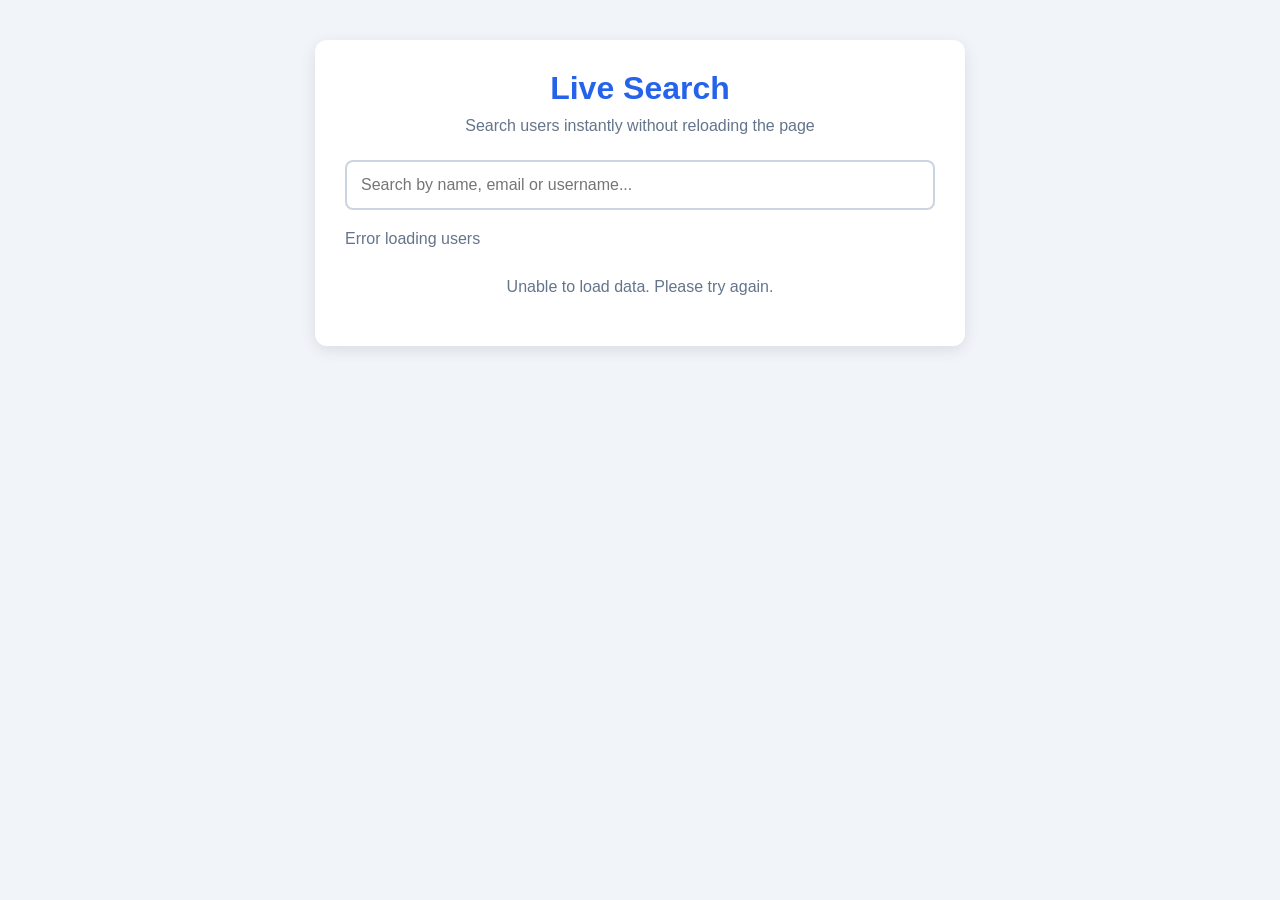
<file: HTML13/ex13.html>
<!DOCTYPE html>
<html lang="en">
<head>
    <meta charset="UTF-8">
    <meta name="viewport" content="width=device-width, initial-scale=1.0">
    <title>Live Search Application</title>

    <style>
        * {
            margin: 0;
            padding: 0;
            box-sizing: border-box;
            font-family: Arial, sans-serif;
        }

        body {
            background: #f1f5f9;
            padding: 40px 15px;
        }

        .container {
            max-width: 650px;
            margin: auto;
            background: white;
            padding: 30px;
            border-radius: 12px;
            box-shadow: 0 4px 15px rgba(0,0,0,0.1);
        }

        h1 {
            text-align: center;
            color: #2563eb;
            margin-bottom: 10px;
        }

        .subtitle {
            text-align: center;
            color: #64748b;
            margin-bottom: 25px;
        }

        #searchInput {
            width: 100%;
            padding: 14px;
            border: 2px solid #cbd5e1;
            border-radius: 8px;
            font-size: 16px;
            outline: none;
        }

        #searchInput:focus {
            border-color: #2563eb;
        }

        #resultCount {
            margin: 20px 0 10px;
            color: #64748b;
        }

        .result {
            padding: 15px;
            margin-bottom: 10px;
            border: 1px solid #e2e8f0;
            border-radius: 8px;
            background: #f8fafc;
        }

        .result h3 {
            color: #2563eb;
            margin-bottom: 6px;
        }

        .result p {
            color: #475569;
            line-height: 1.5;
        }

        .message {
            text-align: center;
            color: #64748b;
            padding: 20px;
        }
    </style>
</head>

<body>

    <div class="container">

        <h1>Live Search</h1>
        <p class="subtitle">
            Search users instantly without reloading the page
        </p>

        <input
            type="text"
            id="searchInput"
            placeholder="Search by name, email or username..."
        >

        <p id="resultCount">Loading users...</p>

        <div id="results">
            <p class="message">Loading data...</p>
        </div>

    </div>

    <script>

        const searchInput = document.getElementById("searchInput");
        const results = document.getElementById("results");
        const resultCount = document.getElementById("resultCount");

        let users = [];

        // Fetch data from REST API
        async function loadUsers() {

            try {

                const response = await fetch(
                    "https://jsonplaceholder.typicode.com/users"
                );

                if (!response.ok) {
                    throw new Error("Failed to fetch data");
                }

                users = await response.json();

                displayUsers(users);

            } catch (error) {

                results.innerHTML =
                    '<p class="message">Unable to load data. Please try again.</p>';

                resultCount.textContent = "Error loading users";

            }

        }

        // Display users
        function displayUsers(data) {

            results.innerHTML = "";

            resultCount.textContent =
                data.length + " user(s) found";

            if (data.length === 0) {

                results.innerHTML =
                    '<p class="message">No matching results found!</p>';

                return;

            }

            data.forEach(user => {

                const div = document.createElement("div");
                div.className = "result";

                const name = document.createElement("h3");
                name.textContent = user.name;

                const email = document.createElement("p");
                email.textContent = "Email: " + user.email;

                const username = document.createElement("p");
                username.textContent = "Username: " + user.username;

                div.appendChild(name);
                div.appendChild(email);
                div.appendChild(username);

                results.appendChild(div);

            });

        }

        // Live search functionality
        searchInput.addEventListener("input", function () {

            const searchText = this.value.toLowerCase().trim();

            const filteredUsers = users.filter(user => {

                return (
                    user.name.toLowerCase().includes(searchText) ||
                    user.email.toLowerCase().includes(searchText) ||
                    user.username.toLowerCase().includes(searchText)
                );

            });

            displayUsers(filteredUsers);

        });

        // Load users when page opens
        loadUsers();

    </script>

</body>
</html>
</file>
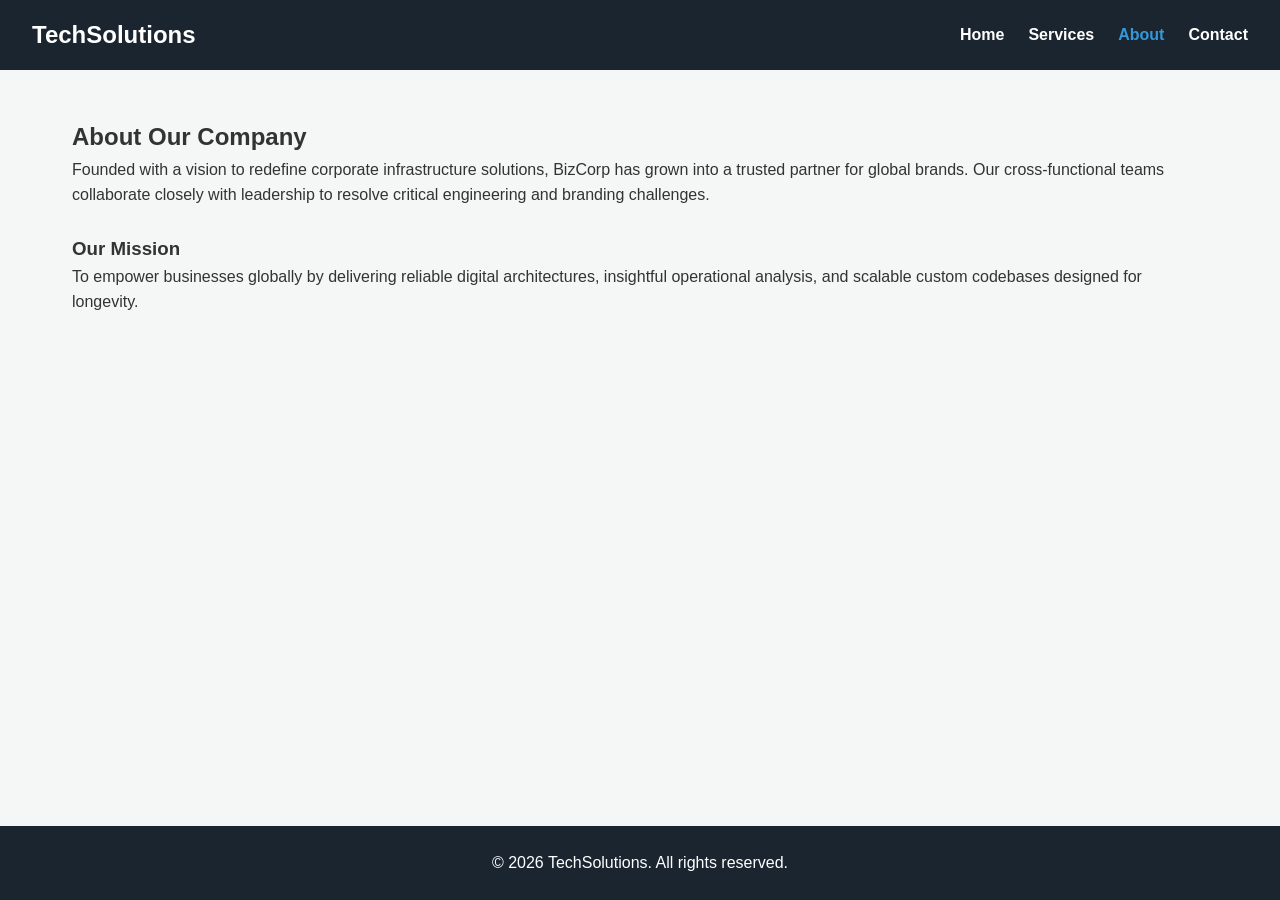
<file: HTML2/about.html>
<!DOCTYPE html>
<html lang="en">
<head>
    <meta charset="UTF-8">
    <meta name="viewport" content="width=device-width, initial-scale=1.0">
    <title>TechSolutions | About Us</title>
    <link rel="stylesheet" href="style.css">
</head>
<body>

    <header>
        <div class="logo">
            <h1>TechSolutions</h1>
        </div>
        <nav>
            <ul>
                <li><a href="index.html">Home</a></li>
                <li><a href="services.html">Services</a></li>
                <li><a href="about.html" class="active">About</a></li>
                <li><a href="contact.html">Contact</a></li>
            </ul>
        </nav>
    </header>

    <main>
        <h2>About Our Company</h2>
        <p>Founded with a vision to redefine corporate infrastructure solutions, BizCorp has grown into a trusted partner for global brands. Our cross-functional teams collaborate closely with leadership to resolve critical engineering and branding challenges.</p>
        
        <br>
        <h3>Our Mission</h3>
        <p>To empower businesses globally by delivering reliable digital architectures, insightful operational analysis, and scalable custom codebases designed for longevity.</p>
    </main>

    <footer>
        <p>&copy; 2026 TechSolutions. All rights reserved.</p>
    </footer>

</body>
</html>
</file>
<file: HTML1/style.css>
/* Basic Reset */
* {
    margin: 0;
    padding: 0;
    box-sizing: border-box;
}

/* Smooth Scrolling */
html {
    scroll-behavior: smooth;
}

body {
    font-family: Arial, sans-serif;
    line-height: 1.6;
}


/* =========================
   FIXED HEADER
   ========================= */

header {
    position: fixed;
    top: 0;
    left: 0;
    width: 100%;
    height: 75px;

    display: flex;
    justify-content: space-between;
    align-items: center;

    padding: 0 8%;

    background-color: #222;
    z-index: 1000;
}


/* Logo */
.logo {
    color: white;
    font-size: 28px;
    font-weight: bold;
}


/* Navigation */
nav {
    display: flex;
    gap: 30px;
}

nav a {
    color: white;
    text-decoration: none;
    font-size: 17px;
    transition: 0.3s;
}

nav a:hover {
    color: #00bcd4;
}


/* =========================
   HOME
   ========================= */

.hero {
    min-height: 100vh;

    display: flex;
    justify-content: center;
    align-items: center;

    text-align: center;

    padding: 100px 8% 50px;

    background-image:
        linear-gradient(
            rgba(0, 0, 0, 0.6),
            rgba(0, 0, 0, 0.6)
        ),
        url("bg_image.jpg");

    background-size: cover;
    background-position: center;

    color: white;
}

.hero-content h1 {
    font-size: 48px;
    margin-bottom: 15px;
}

.hero-content p {
    font-size: 20px;
    margin-bottom: 30px;
}


/* Get Started Button */
.btn {
    display: inline-block;

    padding: 12px 25px;

    background-color: #00bcd4;
    color: white;

    text-decoration: none;

    border-radius: 5px;
}

.btn:hover {
    background-color: #0097a7;
}


/* =========================
   COMMON SECTION SETTINGS
   ========================= */

section {
    scroll-margin-top: 75px;
}


/* =========================
   SERVICES
   ========================= */

.services {
    min-height: 100vh;

    padding: 100px 8%;

    text-align: center;

    background-color: #f5f5f5;
}

.services h2,
.about h2,
.contact h2 {
    font-size: 35px;
    margin-bottom: 40px;
}


/* Services Grid */
.service-grid {
    display: grid;

    grid-template-columns: repeat(4, 1fr);

    gap: 25px;
}


/* Service Cards */
.service-card {
    padding: 30px 20px;

    background-color: white;

    border-radius: 10px;

    box-shadow: 0 4px 10px rgba(0, 0, 0, 0.1);
}

.service-card h3 {
    margin-bottom: 15px;
}


/* =========================
   ABOUT
   ========================= */

.about {
    min-height: 80vh;

    padding: 100px 15%;

    text-align: center;

    display: flex;
    flex-direction: column;
    justify-content: center;
}

.about p {
    font-size: 18px;
    max-width: 800px;
    margin: auto;
}


/* =========================
   CONTACT
   ========================= */

.contact {
    min-height: 80vh;

    padding: 100px 8%;

    text-align: center;

    background-color: #f5f5f5;
}

.contact p {
    font-size: 18px;
    margin: 10px;
}


/* =========================
   FOOTER
   ========================= */

footer {
    background-color: #222;

    color: white;

    text-align: center;

    padding: 30px;
}


/* =========================
   MOBILE RESPONSIVE
   ========================= */

@media (max-width: 768px) {

    header {
        height: auto;

        flex-direction: column;

        padding: 15px;
    }

    nav {
        margin-top: 10px;

        gap: 15px;
    }

    nav a {
        font-size: 14px;
    }

    section {
        scroll-margin-top: 110px;
    }

    .hero {
        padding-top: 150px;
    }

    .hero-content h1 {
        font-size: 32px;
    }

    .hero-content p {
        font-size: 16px;
    }

    .service-grid {
        grid-template-columns: 1fr 1fr;
    }
}


/* Small Mobile */
@media (max-width: 480px) {

    .service-grid {
        grid-template-columns: 1fr;
    }

    nav {
        gap: 10px;
    }

    nav a {
        font-size: 13px;
    }

    .hero-content h1 {
        font-size: 27px;
    }
}
</file>
<file: HTML2/style.css>
/* Reset and General Styles */
* {
    margin: 0;
    padding: 0;
    box-sizing: border-box;
    font-family: 'Segoe UI', Tahoma, Geneva, Verdana, sans-serif;
}

body {
    background-color: #f4f7f6;
    color: #333;
    line-height: 1.6;
    display: flex;
    flex-direction: column;
    min-height: 100vh;
}

/* Header & Navigation */
header {
    background-color: #1a252f;
    color: #fff;
    padding: 1rem 2rem;
    display: flex;
    justify-content: space-between;
    align-items: center;
}

.logo h1 {
    font-size: 1.5rem;
}

nav ul {
    list-style: none;
    display: flex;
    gap: 1.5rem;
}

nav a {
    color: #fff;
    text-decoration: none;
    font-weight: 600;
    transition: color 0.3s;
}

nav a:hover, nav a.active {
    color: #3498db;
}

/* Main Content Area */
main {
    padding: 3rem 2rem;
    max-width: 1200px;
    margin: 0 auto;
    flex: 1;
}

.hero-section {
    text-align: center;
    padding: 4rem 1rem;
    background: linear-gradient(rgba(0,0,0,0.5), rgba(0,0,0,0.5)), url('https://picsum.photos') no-repeat center center/cover;
    color: white;
    border-radius: 8px;
    margin-bottom: 2rem;
}

.hero-section h2 {
    font-size: 2.5rem;
    margin-bottom: 1rem;
}

.grid-container {
    display: grid;
    grid-template-columns: repeat(auto-fit, minmax(280px, 1fr));
    gap: 2rem;
    margin-top: 2rem;
}

.card {
    background: white;
    padding: 2rem;
    border-radius: 8px;
    box-shadow: 0 4px 6px rgba(0,0,0,0.1);
}

.card h3 {
    margin-bottom: 1rem;
    color: #1a252f;
}

/* Contact Form */
.contact-form {
    background: white;
    padding: 2rem;
    border-radius: 8px;
    max-width: 600px;
    margin: 0 auto;
    box-shadow: 0 4px 6px rgba(0,0,0,0.1);
}

.form-group {
    margin-bottom: 1.5rem;
}

.form-group label {
    display: block;
    margin-bottom: 0.5rem;
    font-weight: 600;
}

.form-group input, .form-group textarea {
    width: 100%;
    padding: 0.75rem;
    border: 1px solid #ccc;
    border-radius: 4px;
}

button {
    background-color: #3498db;
    color: white;
    border: none;
    padding: 0.75rem 1.5rem;
    font-size: 1rem;
    border-radius: 4px;
    cursor: pointer;
    font-weight: 600;
}

button:hover {
    background-color: #2980b9;
}

/* Footer */
footer {
    background-color: #1a252f;
    color: #fff;
    text-align: center;
    padding: 1.5rem;
    margin-top: auto;
}
</file>
<file: HTML3/style.css>
/* ==========================================================================
   1. Design System & Base Configurations
   ========================================================================== */
:root {
    --primary-color: #4f46e5;
    --primary-hover: #4338ca;
    --secondary-color: #0f172a;
    --text-main: #334155;
    --text-light: #64748b;
    --bg-light: #f8fafc;
    --white: #ffffff;
    --font-family: system-ui, -apple-system, BlinkMacSystemFont, 'Segoe UI', Roboto, sans-serif;
}

* {
    box-sizing: border-box;
    margin: 0;
    padding: 0;
}

html {
    scroll-behavior: smooth;
}

body {
    font-family: var(--font-family);
    color: var(--text-main);
    line-height: 1.6;
    background-color: var(--white);
}

.container {
    width: 100%;
    max-width: 1140px;
    margin: 0 auto;
    padding: 0 24px;
}

/* ==========================================================================
   2. UI Component Layouts (Buttons & Structure)
   ========================================================================== */
.btn {
    display: inline-block;
    padding: 12px 28px;
    font-weight: 600;
    text-decoration: none;
    border-radius: 8px;
    transition: all 0.2s ease-in-out;
    text-align: center;
    cursor: pointer;
}

.btn-primary {
    background-color: var(--primary-color);
    color: var(--white);
}

.btn-primary:hover {
    background-color: var(--primary-hover);
}

.btn-secondary {
    background-color: var(--secondary-color);
    color: var(--white);
}

.btn-outline {
    border: 2px solid #cbd5e1;
    color: var(--text-main);
}

.btn-outline:hover {
    background-color: var(--bg-light);
    border-color: #94a3b8;
}

.btn-large {
    padding: 16px 40px;
    font-size: 1.1rem;
}

/* ==========================================================================
   3. Mobile-First Layout Core Sections
   ========================================================================== */

/* Navbar */
.navbar {
    background-color: var(--white);
    border-bottom: 1px solid #e2e8f0;
    padding: 16px 0;
    position: sticky;
    top: 0;
    z-index: 100;
}

.nav-container {
    display: flex;
    justify-content: space-between;
    align-items: center;
}

.logo {
    font-size: 1.5rem;
    font-weight: 800;
    color: var(--secondary-color);
    text-decoration: none;
}

.logo span {
    color: var(--primary-color);
}

.nav-links {
    display: none; /* Hidden on mobile to maintain real estate */
}

/* Hero Section */
.hero {
    padding: 60px 0;
    background: linear-gradient(180deg, var(--white) 0%, var(--bg-light) 100%);
}

.hero-container {
    display: flex;
    flex-direction: column; /* Stacked layout on smaller screens */
    gap: 40px;
    text-align: center;
}

.hero-content h1 {
    font-size: 2.2rem;
    font-weight: 800;
    line-height: 1.2;
    color: var(--secondary-color);
    margin-bottom: 16px;
}

.hero-content h1 span {
    color: var(--primary-color);
}

.hero-content p {
    font-size: 1.1rem;
    color: var(--text-light);
    margin-bottom: 32px;
}

.hero-actions {
    display: flex;
    flex-direction: column;
    gap: 12px;
}

.image-placeholder {
    width: 100%;
    height: 250px;
    background-color: #cbd5e1;
    border-radius: 12px;
    display: flex;
    justify-content: center;
    align-items: center;
    color: var(--text-light);
    font-weight: 600;
}

/* Features Section */
.features {
    padding: 80px 0;
}

.section-title {
    font-size: 2rem;
    text-align: center;
    color: var(--secondary-color);
    margin-bottom: 48px;
}

.features-grid {
    display: grid;
    grid-template-columns: 1fr; /* Single column on mobile grids */
    gap: 32px;
}

.feature-card {
    background-color: var(--bg-light);
    padding: 32px;
    border-radius: 12px;
    border: 1px solid #e2e8f0;
    transition: transform 0.2s;
}

.feature-card:hover {
    transform: translateY(-4px);
}

.feature-icon {
    font-size: 2.5rem;
    margin-bottom: 16px;
}

.feature-card h3 {
    font-size: 1.3rem;
    color: var(--secondary-color);
    margin-bottom: 12px;
}

.feature-card p {
    color: var(--text-light);
}

/* Call to Action Section */
.cta {
    background-color: var(--secondary-color);
    color: var(--white);
    padding: 80px 0;
    text-align: center;
}

.cta-container h2 {
    font-size: 2.2rem;
    margin-bottom: 16px;
}

.cta-container p {
    font-size: 1.1rem;
    color: #94a3b8;
    margin-bottom: 32px;
    max-width: 600px;
    margin-left: auto;
    margin-right: auto;
}

/* Footer */
.footer {
    padding: 24px 0;
    border-top: 1px solid #e2e8f0;
    text-align: center;
    font-size: 0.9rem;
    color: var(--text-light);
}

/* ==========================================================================
   4. Desktop Enhancements (Adaptive Screen Adjustments)
   ========================================================================== */
@media (min-width: 768px) {
    .nav-links {
        display: flex;
        list-style: none;
        gap: 24px;
    }

    .nav-links a {
        color: var(--text-main);
        text-decoration: none;
        font-weight: 500;
    }

    .nav-links a:hover {
        color: var(--primary-color);
    }

    .hero-container {
        flex-direction: row; /* Horizontal splitting layout */
        align-items: center;
        text-align: left;
    }

    .hero-content {
        flex: 1;
    }

    .hero-image {
        flex: 1;
    }

    .hero-content h1 {
        font-size: 3.2rem;
    }

    .hero-actions {
        flex-direction: row;
    }

    .image-placeholder {
        height: 400px;
    }

    .features-grid {
        grid-template-columns: repeat(3, 1fr); /* 3 columns on tablet/desktop layouts */
    }
}
</file>
<file: portfolio christo/style.css>
* {
    margin: 0;
    padding: 0;
    box-sizing: border-box;
}

body {
    font-family: Arial, sans-serif;
    line-height: 1.6;
    color: #333;
    background-color: #f5f5f5;
}

/* Header */
header {
    background-color: #222;
    color: white;
    padding: 15px 8%;
    display: flex;
    justify-content: space-between;
    align-items: center;
}

.logo {
    font-size: 24px;
    font-weight: bold;
}

nav ul {
    list-style: none;
    display: flex;
    gap: 25px;
}

nav a {
    color: white;
    text-decoration: none;
    font-size: 16px;
}

nav a:hover {
    color: #00bcd4;
}

/* Home */
.hero {
    min-height: 70vh;
    display: flex;
    justify-content: center;
    align-items: center;
    text-align: center;
    padding: 40px 20px;
    background-color: white;
}

.hero-content {
    max-width: 700px;
}

.photo {
    width: 150px;
    height: 150px;
    border-radius: 50%;
    margin: 0 auto 20px;
    overflow: hidden;
}

.photo img {
    width: 100%;
    height: 100%;
    object-fit: cover;
}

.hero h1 {
    font-size: 40px;
    margin-bottom: 10px;
}

.hero p {
    font-size: 20px;
    color: #666;
}

/* General sections */
.section {
    padding: 50px 8%;
    min-height: 65vh;
}

.section h1 {
    text-align: center;
    margin-bottom: 35px;
}

/* Projects - CSS Grid */
.project-grid {
    display: grid;
    grid-template-columns: repeat(3, 1fr);
    gap: 25px;
}

.project-card {
    background-color: white;
    padding: 25px;
    border-radius: 10px;
    box-shadow: 0 3px 10px rgba(0, 0, 0, 0.1);
}

.project-card h2 {
    margin-bottom: 10px;
}

.project-card p {
    color: #666;
}

/* Contact - Flexbox */
.contact-container {
    display: flex;
    justify-content: center;
}

.contact-form {
    width: 100%;
    max-width: 600px;
    display: flex;
    flex-direction: column;
    gap: 15px;
    background-color: white;
    padding: 30px;
    border-radius: 10px;
}

.contact-form label {
    font-weight: bold;
}

.contact-form input,
.contact-form textarea {
    padding: 12px;
    border: 1px solid #ccc;
    border-radius: 5px;
    font-size: 16px;
}

.contact-form textarea {
    min-height: 150px;
    resize: vertical;
}

.contact-form button {
    padding: 12px;
    border: none;
    background-color: #222;
    color: white;
    font-size: 16px;
    border-radius: 5px;
    cursor: pointer;
}

.contact-form button:hover {
    background-color: #00bcd4;
}

/* Footer */
footer {
    background-color: #222;
    color: white;
    text-align: center;
    padding: 20px;
}

footer p {
    margin: 5px 0;
}

/* Mobile Responsive */
@media (max-width: 480px) {

    header {
        flex-direction: column;
        gap: 10px;
        text-align: center;
    }

    nav ul {
        gap: 12px;
    }

    nav a {
        font-size: 14px;
    }

    .hero {
        min-height: 65vh;
    }

    .hero h1 {
        font-size: 30px;
    }

    .hero p {
        font-size: 17px;
    }

    .photo {
        width: 120px;
        height: 120px;
    }

    .section {
        padding: 35px 20px;
    }

    .project-grid {
        grid-template-columns: 1fr;
    }

    .contact-form {
        padding: 20px;
    }
}
</file>
